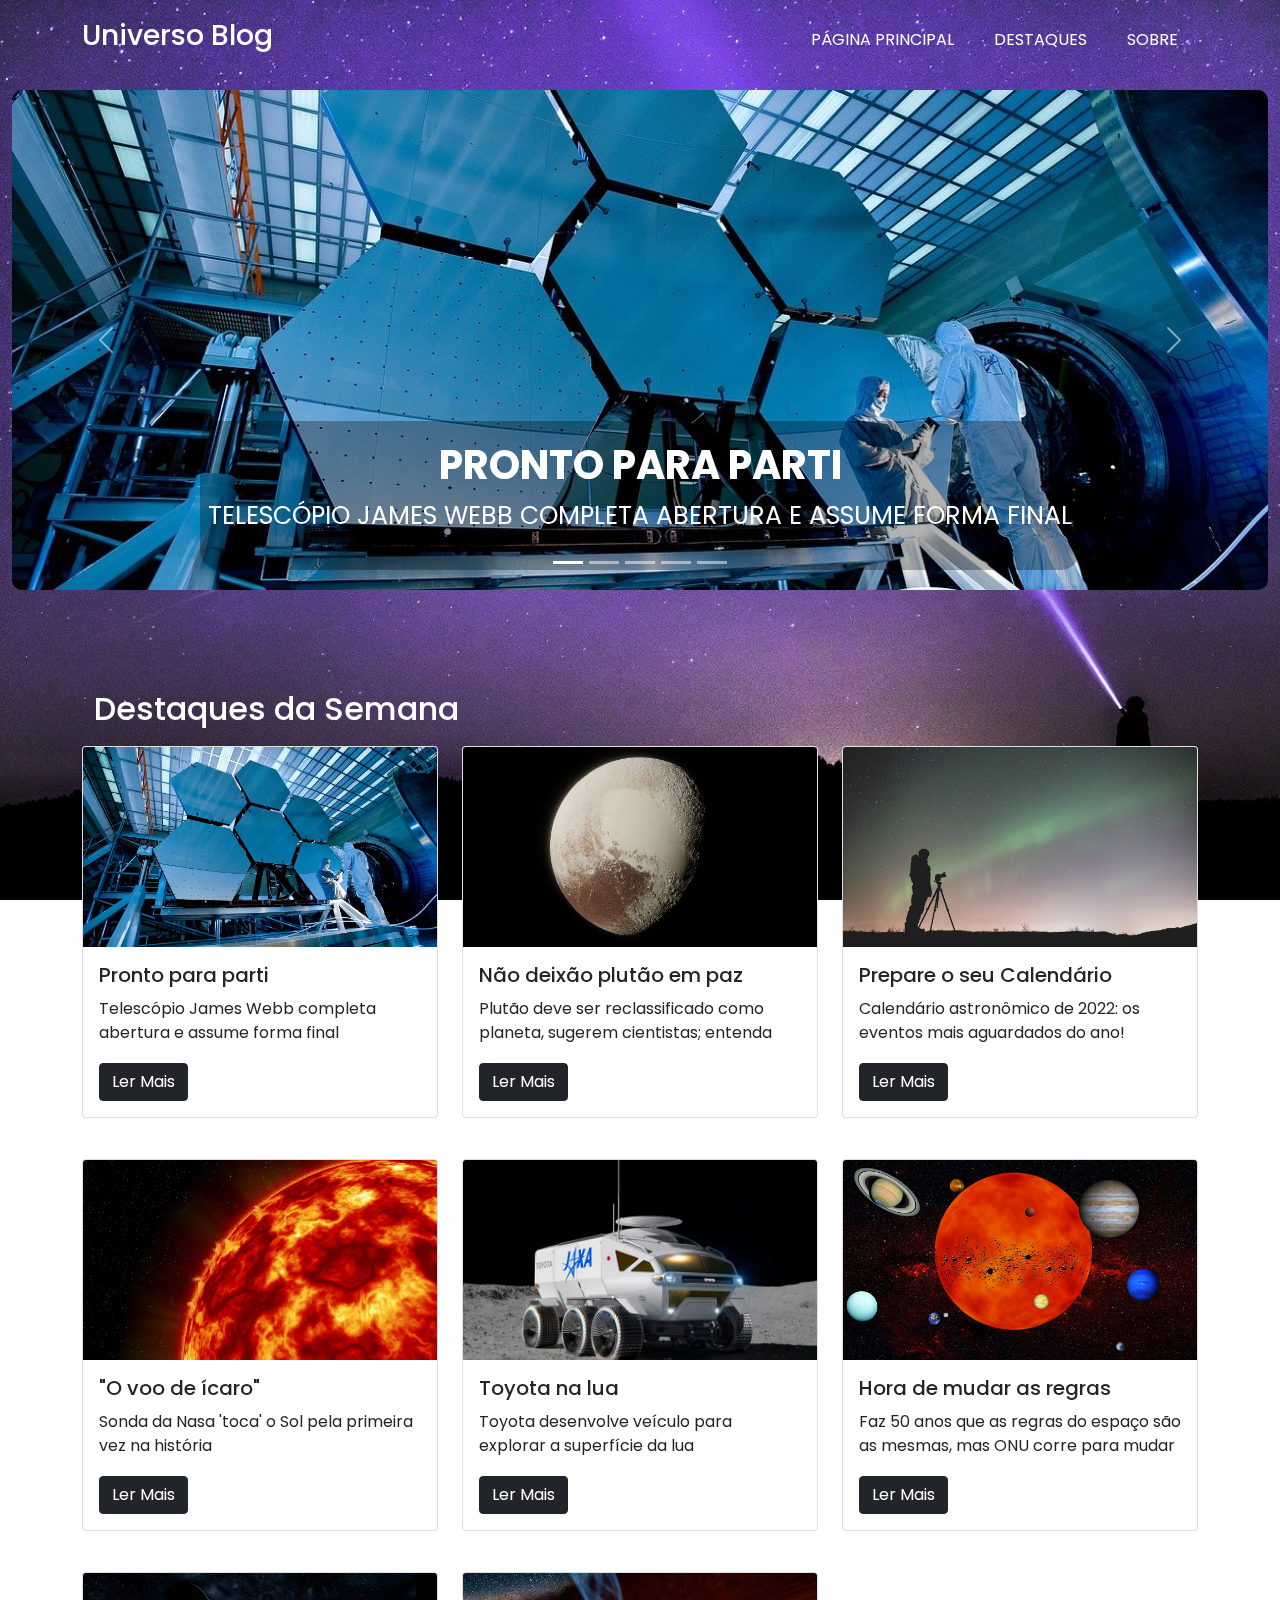
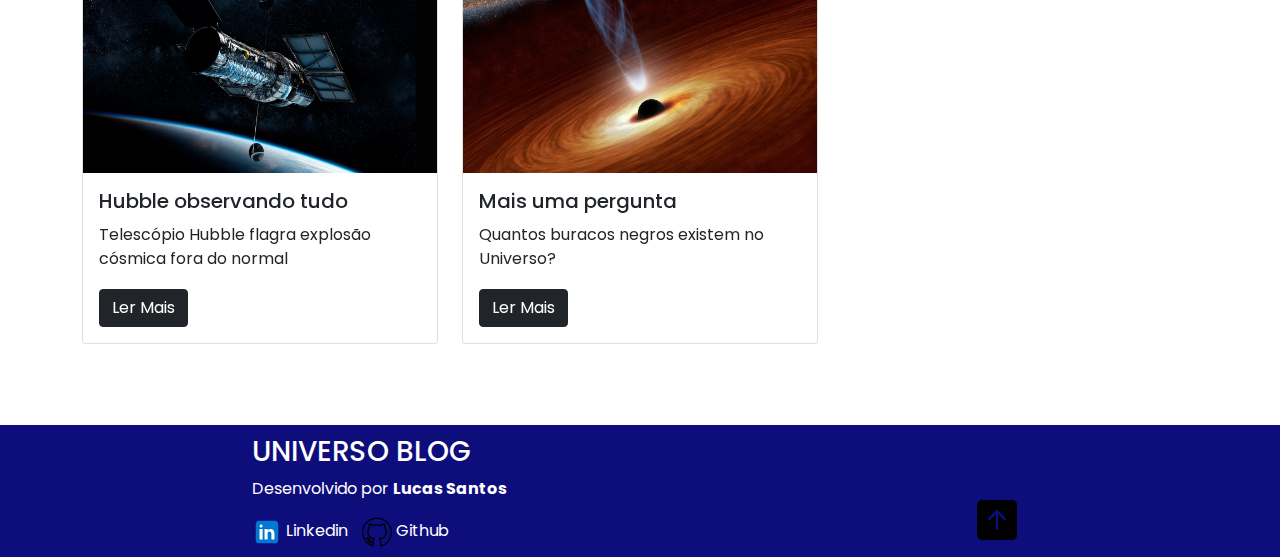
<file: index.html>
<!DOCTYPE html>
<html lang="pt-br">
<head>
    <meta charset="UTF-8">
    <meta http-equiv="X-UA-Compatible" content="IE=edge">
    <meta name="viewport" content="width=device-width, initial-scale=1.0">
    <link rel="shortcut icon" href="assets/favicon.svg" type="image/x-icon">

    <!-- CSS -->
    <link rel="stylesheet" href="css/main.css">

    <title>Universo Blog</title>
</head>
<body>
  <div class="bg-img"></div>
  <!-- =================== HEADER - INICIO =================== -->
  <header id="header">
    <div class="container">
      <nav class="navbar navbar-expand-lg navbar-light">
          <a href="index.html" class="navbar-brand">
            <h3>Universo Blog</h3>
          </a>
          
          <!-- botão do menu responsivo-->
          <button class="navbar-toggler" type="button" data-bs-toggle="collapse" data-bs-target="#navbarNav" aria-controls="navbarNav" aria-expanded="false" aria-label="Toggle navigation">
            <span class="navbar-toggler-icon"></span>
          </button>

          <!-- Links do Menu-->
          <div class="collapse navbar-collapse justify-content-end" id="navbarNav">
            <ul class="navbar-nav">
              <li class="nav-item">
                <a class="nav-link" href="#">Página Principal</a>
              </li>

              <li class="nav-item">
                <a class="nav-link" href="#destaques">Destaques</a>
              </li>
              
              <li class="nav-item">
                <a class="nav-link" href="html/sobre.html">Sobre</a>
              </li>
              
            </ul>
          </div>
      </nav>
    </div>
   </header>
   <!-- =================== HEADER - FIM =================== -->

   <!-- =================== MAIN - INICIO =================== -->
   <main id="main">
    <!-- CAROUSEL DE POSTS - INICIO -->
    <div id="carousel">
        <div class="container-fluid">
            <div id="carousel_post" class="carousel slide" data-bs-ride="carousel">
                <!-- indicadores do carousel -->
                <div class="carousel-indicators">
                    <button type="button" data-bs-target="#carousel_post" data-bs-slide-to="0" class="active" aria-current="true" aria-label="Slide 1"></button>
                    <button type="button" data-bs-target="#carousel_post" data-bs-slide-to="1" aria-label="Slide 2"></button>
                    <button type="button" data-bs-target="#carousel_post" data-bs-slide-to="2" aria-label="Slide 3"></button>
                    <button type="button" data-bs-target="#carousel_post" data-bs-slide-to="3" aria-label="Slide 4"></button>
                    <button type="button" data-bs-target="#carousel_post" data-bs-slide-to="4" aria-label="Slide 5"></button>
                </div>

                <!-- slides do carousel -->
                <div class="carousel-inner carousel-fade" id="slide">
                    <div class="carousel-item active">
                        <img src="assets/posts/james_webb.jpg" class="d-block w-100" alt="img-01">
                        <div class="carousel-caption d-none d-md-block">
                            <a href="html/post 01.html">
                                <h1>Pronto para parti</h1>
                                <p>Telescópio James Webb completa abertura e assume forma final</p>
                            </a>
                        </div>
                    </div>
    
                    <div class="carousel-item">
                        <img src="assets/posts/plutão.jpg" class="d-block w-100" alt="img-02">
                        <div class="carousel-caption d-none d-md-block">
                            <a href="html/post 02.html">
                                <h1>Não deixão plutão em paz</h1>                                
                                <p>Plutão deve ser reclassificado como planeta, sugerem cientistas; entenda</p>
                            </a>
                        </div>
                    </div>
    
                    <div class="carousel-item">
                        <img src="assets/posts/telescopio.jpg" class="d-block w-100" alt="img-03">
                        <div class="carousel-caption d-none d-md-block">
                            <a href="html/post 03.html">
                                <h1>Prepare o seu Calendário</h1>
                            </a>
                            <p>Calendário astronômico de 2022: os eventos mais aguardados do ano!</p>
                        </div>
                    </div>
    
                    <div class="carousel-item">
                        <img src="assets/posts/sol.jpg" class="d-block w-100" alt="img-04">
                        <div class="carousel-caption d-none d-md-block">
                            <a href="html/post 04.html">
                                <h1>"O voo de ícaro"</h1>
                            </a>
                            <p>Sonda da Nasa 'toca' o Sol pela primeira vez na história</p>
                        </div>
                    </div>
    
                    <div class="carousel-item">
                        <img src="assets/posts/toyota-lunar.jpg" class="d-block w-100" alt="img-05">
                        <div class="carousel-caption d-none d-md-block">
                            <a href="html/post 05.html">
                                <h1>Toyota na lua</h1>
                            </a>
                            <p>Toyota desenvolve veículo para explorar a superfície da lua</p>
                        </div>
                    </div>
                </div>

                <!-- botões do carousel -->
                <button class="carousel-control-prev" type="button" data-bs-target="#carousel_post" data-bs-slide="prev">
                    <span class="carousel-control-prev-icon" aria-hidden="true"></span>
                    <span class="visually-hidden"></span>
                </button>
                <button class="carousel-control-next" type="button" data-bs-target="#carousel_post" data-bs-slide="next">
                    <span class="carousel-control-next-icon" aria-hidden="true"></span>
                    <span class="visually-hidden"></span>
                </button>
            </div>
        </div>
    </div>
   <!-- CAROUSEL DE POSTS - FIM -->

   <!-- POSTS DE DESTAQUES - INICIO -->
  <div class="container" id="destaques">
        <div class="container">
            <h2 style="color: #fff; margin-top: 100px;">Destaques da Semana</h2>
        </div>
        <div class="row row-cols-1 row-cols-md-2 row-cols-lg-3 g-6">
            <div class="col">
              <div class="card">
                <img src="assets/posts/james_webb.jpg" class="card-img-top">
                <div class="card-body">
                  <h5 class="card-title">Pronto para parti</h5>
                  <p class="card-text">Telescópio James Webb completa abertura e assume forma final</p>
                  <a href="html/post 01.html" class="btn btn-dark">Ler Mais</a>
                </div>
              </div>
            </div>

            <div class="col">
              <div class="card">
                <img src="assets/posts/plutão.jpg" class="card-img-top">
                <div class="card-body">
                  <h5 class="card-title">Não deixão plutão em paz</h5>
                  <p class="card-text">Plutão deve ser reclassificado como planeta, sugerem cientistas; entenda</p>
                  <a href="html/post 02.html" class="btn btn-dark">Ler Mais</a>
                </div>
              </div>
            </div>

            <div class="col">
              <div class="card">
                <img src="assets/posts/telescopio.jpg" class="card-img-top" alt="...">
                <div class="card-body">
                  <h5 class="card-title">Prepare o seu Calendário</h5>
                  <p class="card-text">Calendário astronômico de 2022: os eventos mais aguardados do ano!</p>
                  <a href="html/post 03.html" class="btn btn-dark">Ler Mais</a>
                  </div>
              </div>
              </div>

              <div class="col">
                <div class="card">
                  <img src="assets/posts/sol.jpg" class="card-img-top">
                  <div class="card-body">
                    <h5 class="card-title">"O voo de ícaro"</h5>
                    <p class="card-text">Sonda da Nasa 'toca' o Sol pela primeira vez na história</p>
                    <a href="html/post 04.html" class="btn btn-dark">Ler Mais</a>
                  </div>
                </div>
              </div>

              <div class="col">
                  <div class="card">
                    <img src="assets/posts/toyota-lunar.jpg" class="card-img-top">
                    <div class="card-body">
                      <h5 class="card-title">Toyota na lua</h5>
                      <p class="card-text">Toyota desenvolve veículo para explorar a superfície da lua</p>
                      <a href="html/post 05.html" class="btn btn-dark">Ler Mais</a>
                    </div>
                  </div>
                </div>

                <div class="col">
                  <div class="card">
                    <img src="assets/posts/sistema_solar.jpg" class="card-img-top" alt="...">
                    <div class="card-body">
                      <h5 class="card-title">Hora de mudar as regras</h5>
                      <p class="card-text">Faz 50 anos que as regras do espaço são as mesmas, mas ONU corre para mudar</p>
                      <a href="html/post 06.html" class="btn btn-dark">Ler Mais</a>
                    </div>
                  </div>
                </div>

                <div class="col">
                  <div class="card">
                    <img src="assets/posts/hublle.jpg" class="card-img-top" alt="...">
                    <div class="card-body">
                      <h5 class="card-title">Hubble observando tudo</h5>
                      <p class="card-text">Telescópio Hubble flagra explosão cósmica fora do normal</p>
                      <a href="html/post 07.html" class="btn btn-dark">Ler Mais</a>
                    </div>
                  </div>
                </div>

                <div class="col">
                  <div class="card">
                    <img src="assets/posts/buraco_negro.jpg" class="card-img-top" alt="...">
                    <div class="card-body">
                      <h5 class="card-title">Mais uma pergunta</h5>
                      <p class="card-text">Quantos buracos negros existem no Universo?</p>
                      <a href="html/post 08.html" class="btn btn-dark">Ler Mais</a>
                    </div>
                  </div>
                </div>
                
                </div>
            </div>
    </div>
    <!-- POSTS DE DESTAQUES - FIM -->
   </main>
   <!-- =================== MAIN - FIM =================== -->
   
   <!-- =================== FOOTER - INICIO =================== -->
    <footer class="main-footer">
        <div class="container d-flex justify-content-around">
            <div class="col-12 col-md-4 col-sm-1">
                <h3>UNIVERSO BLOG</h3>
                <p>Desenvolvido por <strong>Lucas Santos</strong></p>
                <a href="https://www.linkedin.com/in/lucas-nao-sabe/"><img src="assets/linkedin.svg" alt="linkedin_logo" width="30" height="30"> Linkedin</a>
                <a href="https://github.com/DEV-LUK4Z"><img src="assets/github.png" alt="github_logo" width="30" height="30"> Github</a>
            </div>
            <div class="topo">
                <a href="#" class="btn">
                    <img src="assets/top.svg" alt="topo" width="40" height="40">
                </a>
            </div>
        </div>
        
    </footer>
   <!-- =================== FOOTER - FIM =================== -->

   <!-- Javascript -->
   <script src="https://cdn.jsdelivr.net/npm/bootstrap@5.1.3/dist/js/bootstrap.bundle.min.js" integrity="sha384-ka7Sk0Gln4gmtz2MlQnikT1wXgYsOg+OMhuP+IlRH9sENBO0LRn5q+8nbTov4+1p" crossorigin="anonymous"></script>
</body>
</html>
</file>
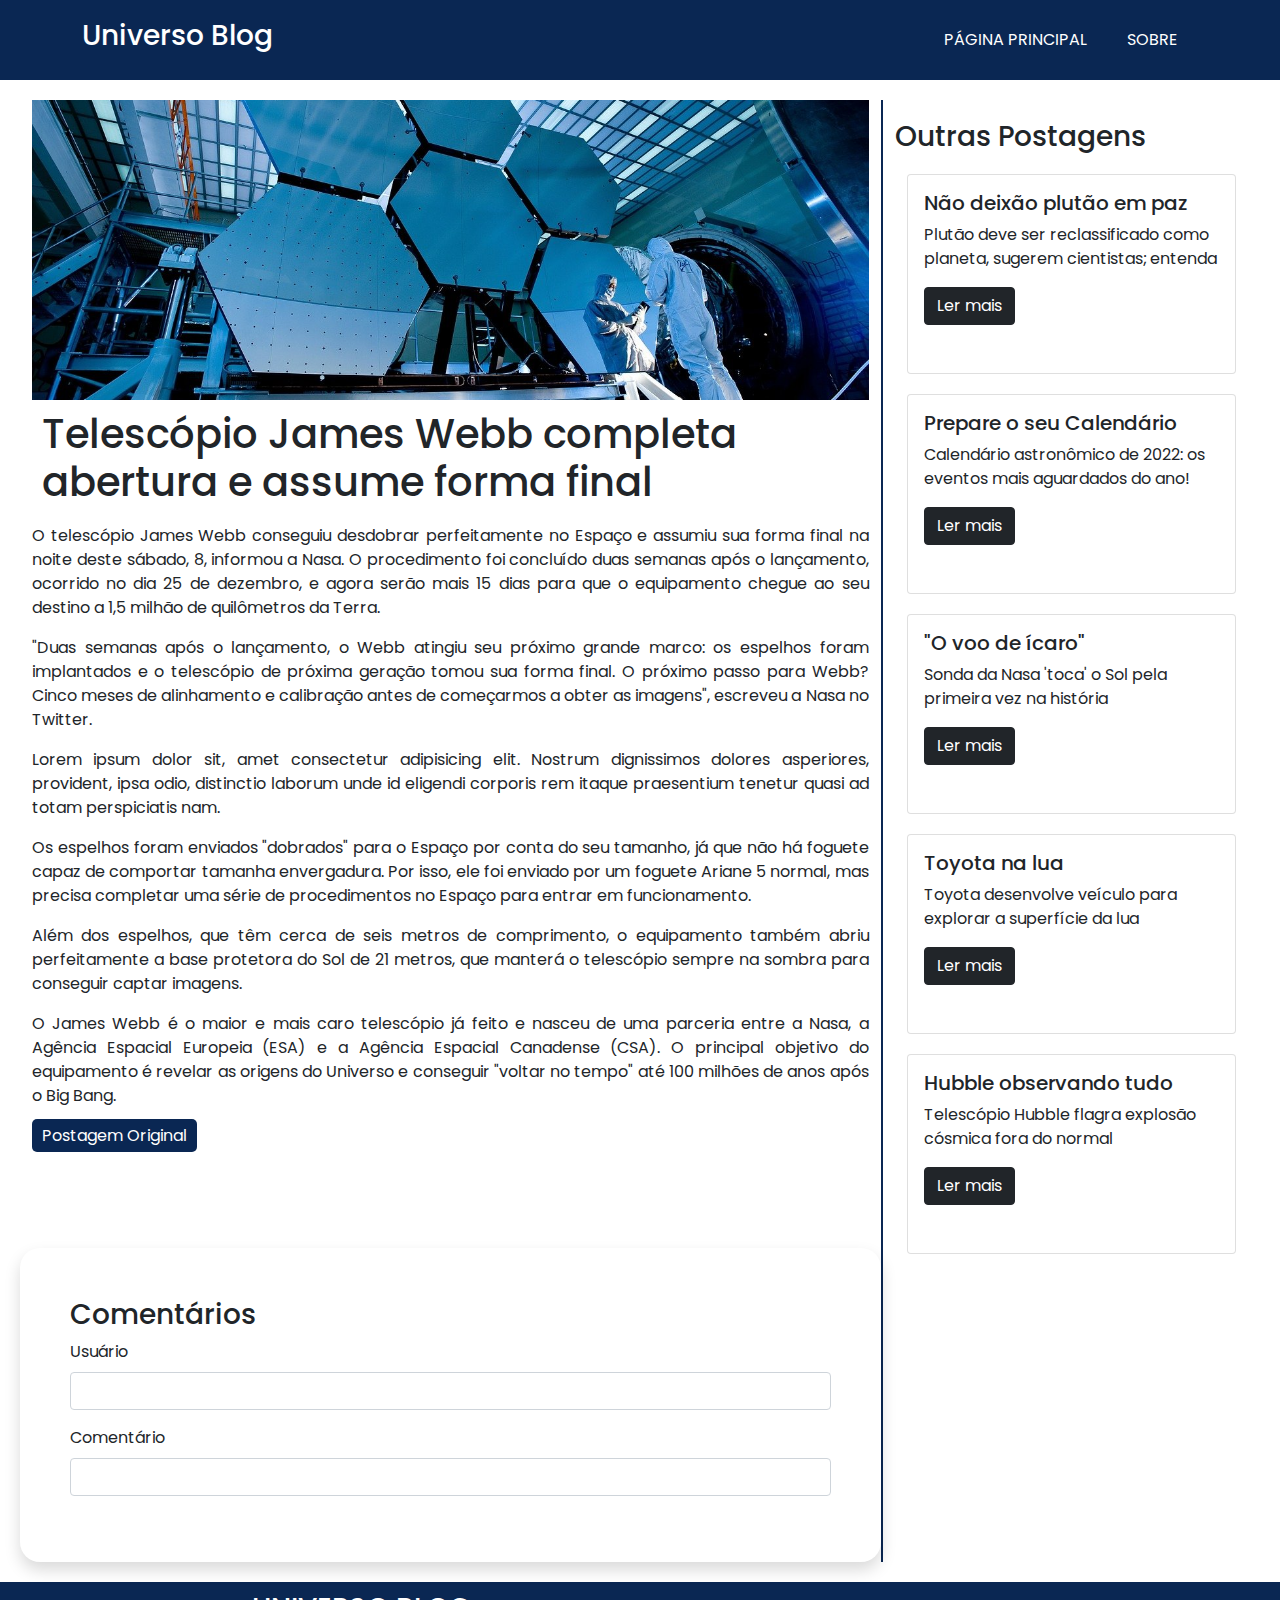
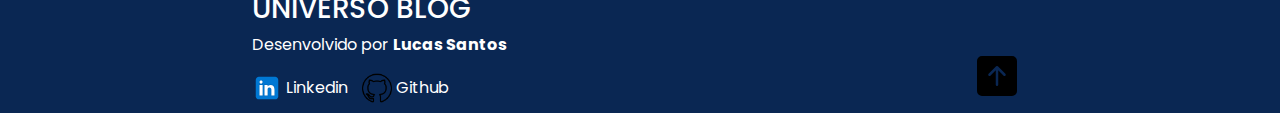
<file: html/post 01.html>
<!DOCTYPE html>
<html lang="pt-br">
<head>
    <meta charset="UTF-8">
    <meta http-equiv="X-UA-Compatible" content="IE=edge">
    <meta name="viewport" content="width=device-width, initial-scale=1.0">
    <link rel="stylesheet" href="/css/postagens.css">
    <title>Universo Blog</title>
</head>
<body>
    <!-- =================== HEADER - INICIO =================== -->
  <header id="header">
    <div class="container">
      <nav class="navbar navbar-expand-lg navbar-light">
          <a href="/index.html" class="navbar-brand">
            <h3>Universo Blog</h3>
          </a>
          
          <!-- botão do menu responsivo-->
          <button class="navbar-toggler" type="button" data-bs-toggle="collapse" data-bs-target="#navbarNav" aria-controls="navbarNav" aria-expanded="false" aria-label="Toggle navigation">
            <span class="navbar-toggler-icon"></span>
          </button>

          <!-- Links do Menu-->
          <div class="collapse navbar-collapse justify-content-end" id="navbarNav">
            <ul class="navbar-nav">
              <li class="nav-item">
                <a class="nav-link" href="/index.html">Página Principal</a>
              </li>
              <li class="nav-item">
                <a class="nav-link" href="sobre.html">Sobre</a>
              </li>
            </ul>
          </div>
      </nav>
    </div>
   </header>
   <!-- =================== HEADER - FIM =================== -->

   <!-- =================== MAIN - INICIO =================== -->
   <main class="main-container">
        <div class="conteudo">
            <section class="postagem">
                <div class="container-sm">
                    <img src="/assets/posts/james_webb.jpg" alt="img-01">
                    <h1>Telescópio James Webb completa abertura e assume forma final</h1>
                    <p>O telescópio James Webb conseguiu desdobrar perfeitamente no Espaço e assumiu sua forma final na noite deste sábado, 8, informou a Nasa. O procedimento foi concluído duas semanas após o lançamento, ocorrido no dia 25 de dezembro, e agora serão mais 15 dias para que o equipamento chegue ao seu destino a 1,5 milhão de quilômetros da Terra.</p>

                    <p>"Duas semanas após o lançamento, o Webb atingiu seu próximo grande marco: os espelhos foram implantados e o telescópio de próxima geração tomou sua forma final. O próximo passo para Webb? Cinco meses de alinhamento e calibração antes de começarmos a obter as imagens", escreveu a Nasa no Twitter.</p>
                    <p>Lorem ipsum dolor sit, amet consectetur adipisicing elit. Nostrum dignissimos dolores asperiores, provident, ipsa odio, distinctio laborum unde id eligendi corporis rem itaque praesentium tenetur quasi ad totam perspiciatis nam.</p>

                    <p>Os espelhos foram enviados "dobrados" para o Espaço por conta do seu tamanho, já que não há foguete capaz de comportar tamanha envergadura. Por isso, ele foi enviado por um foguete Ariane 5 normal, mas precisa completar uma série de procedimentos no Espaço para entrar em funcionamento.</p>

                    <p>Além dos espelhos, que têm cerca de seis metros de comprimento, o equipamento também abriu perfeitamente a base protetora do Sol de 21 metros, que manterá o telescópio sempre na sombra para conseguir captar imagens.</p>

                    <p>O James Webb é o maior e mais caro telescópio já feito e nasceu de uma parceria entre a Nasa, a Agência Espacial Europeia (ESA) e a Agência Espacial Canadense (CSA). O principal objetivo do equipamento é revelar as origens do Universo e conseguir "voltar no tempo" até 100 milhões de anos após o Big Bang.</p>

                    <a href="https://www.terra.com.br/noticias/ciencia/telescopio-james-webb-completa-abertura-e-assume-forma-final,d89950d1a327209990db354c7b8f6b5b6lbebs3v.html" target="_blank">Postagem Original</a>
                </div>
            </section>
     
            <article class="comentarios shadow">
                <h3>Comentários</h3>
                <div class="mb-3">
                    <label for="user" class="form-label">Usuário</label>
                    <input type="text" class="form-control" id="user">
                  </div>
                  <div class="mb-3">
                    <label for="coment" class="form-label">Comentário</label>
                    <input type="text" class="form-control" id="coment">
                  </div>
            </article>
        </div>
        
        <aside class="links-postagens">
            <div class="container">
                <h3>Outras Postagens</h3>

                <div class="row row-col-1">
                    <div class="col">
                        <div class="card">
                            <div class="card-body">
                                <h5 class="card-title">Não deixão plutão em paz</h5>
                                <p class="card-text">Plutão deve ser reclassificado como planeta, sugerem cientistas; entenda</p>
                                <a href="post 02.html" class="btn btn-dark">Ler mais</a>
                            </div>
                        </div>
                    </div>
                </div>

                <div class="row row-col-1">
                    <div class="col">
                        <div class="card">
                            <div class="card-body">
                                <h5 class="card-title">Prepare o seu Calendário</h5>
                                <p class="card-text">Calendário astronômico de 2022: os eventos mais aguardados do ano!</p>
                                <a href="post 03.html" class="btn btn-dark">Ler mais</a>
                            </div>
                        </div>
                    </div>
                </div>

                <div class="row row-col-1">
                    <div class="col">
                        <div class="card">
                            <div class="card-body">
                                <h5 class="card-title">"O voo de ícaro"</h5>
                                <p class="card-text">Sonda da Nasa 'toca' o Sol pela primeira vez na história</p>
                                <a href="post 04.html" class="btn btn-dark">Ler mais</a>
                            </div>
                        </div>
                    </div>
                </div>

                <div class="row row-col-1">
                    <div class="col">
                        <div class="card">
                            <div class="card-body">
                                <h5 class="card-title">Toyota na lua</h5>
                                <p class="card-text">Toyota desenvolve veículo para explorar a superfície da lua</p>
                                <a href="post 05.html" class="btn btn-dark">Ler mais</a>
                            </div>
                        </div>
                    </div>
                </div>

                <div class="row row-col-1">
                    <div class="col">
                        <div class="card">
                            <div class="card-body">
                                <h5 class="card-title">Hubble observando tudo</h5>
                                <p class="card-text">Telescópio Hubble flagra explosão cósmica fora do normal</p>
                                <a href="post 07.html" class="btn btn-dark">Ler mais</a>
                            </div>
                        </div>
                    </div>
                </div>
            </div>
        </aside>
   </main>
   <!-- =================== MAIN - FIM =================== -->

   <!-- =================== FOOTER - INICIO =================== -->
    <footer class="main-footer">
        <div class="container d-flex justify-content-around">
            <div class="col-12 col-md-4">
                <h3>UNIVERSO BLOG</h3>
                <p>Desenvolvido por <strong>Lucas Santos</strong></p>
                <a href="https://www.linkedin.com/in/lucas-nao-sabe/"><img src="/assets/linkedin.svg" alt="linkedin_logo" width="30" height="30"> Linkedin</a>
                <a href="https://github.com/DEV-LUK4Z"><img src="/assets/github.png" alt="github_logo" width="30" height="30"> Github</a>
            </div>
            <div class="topo">
                <a href="#" class="btn">
                    <img src="/assets/top.svg" alt="topo" width="40" height="40">
                </a>
            </div>
        </div>
    </footer>
    <!-- =================== FOOTER - FIM =================== -->

   <!-- Javascript -->
   <script src="https://cdn.jsdelivr.net/npm/bootstrap@5.1.3/dist/js/bootstrap.bundle.min.js" integrity="sha384-ka7Sk0Gln4gmtz2MlQnikT1wXgYsOg+OMhuP+IlRH9sENBO0LRn5q+8nbTov4+1p" crossorigin="anonymous"></script>

</body>
</html>
</file>
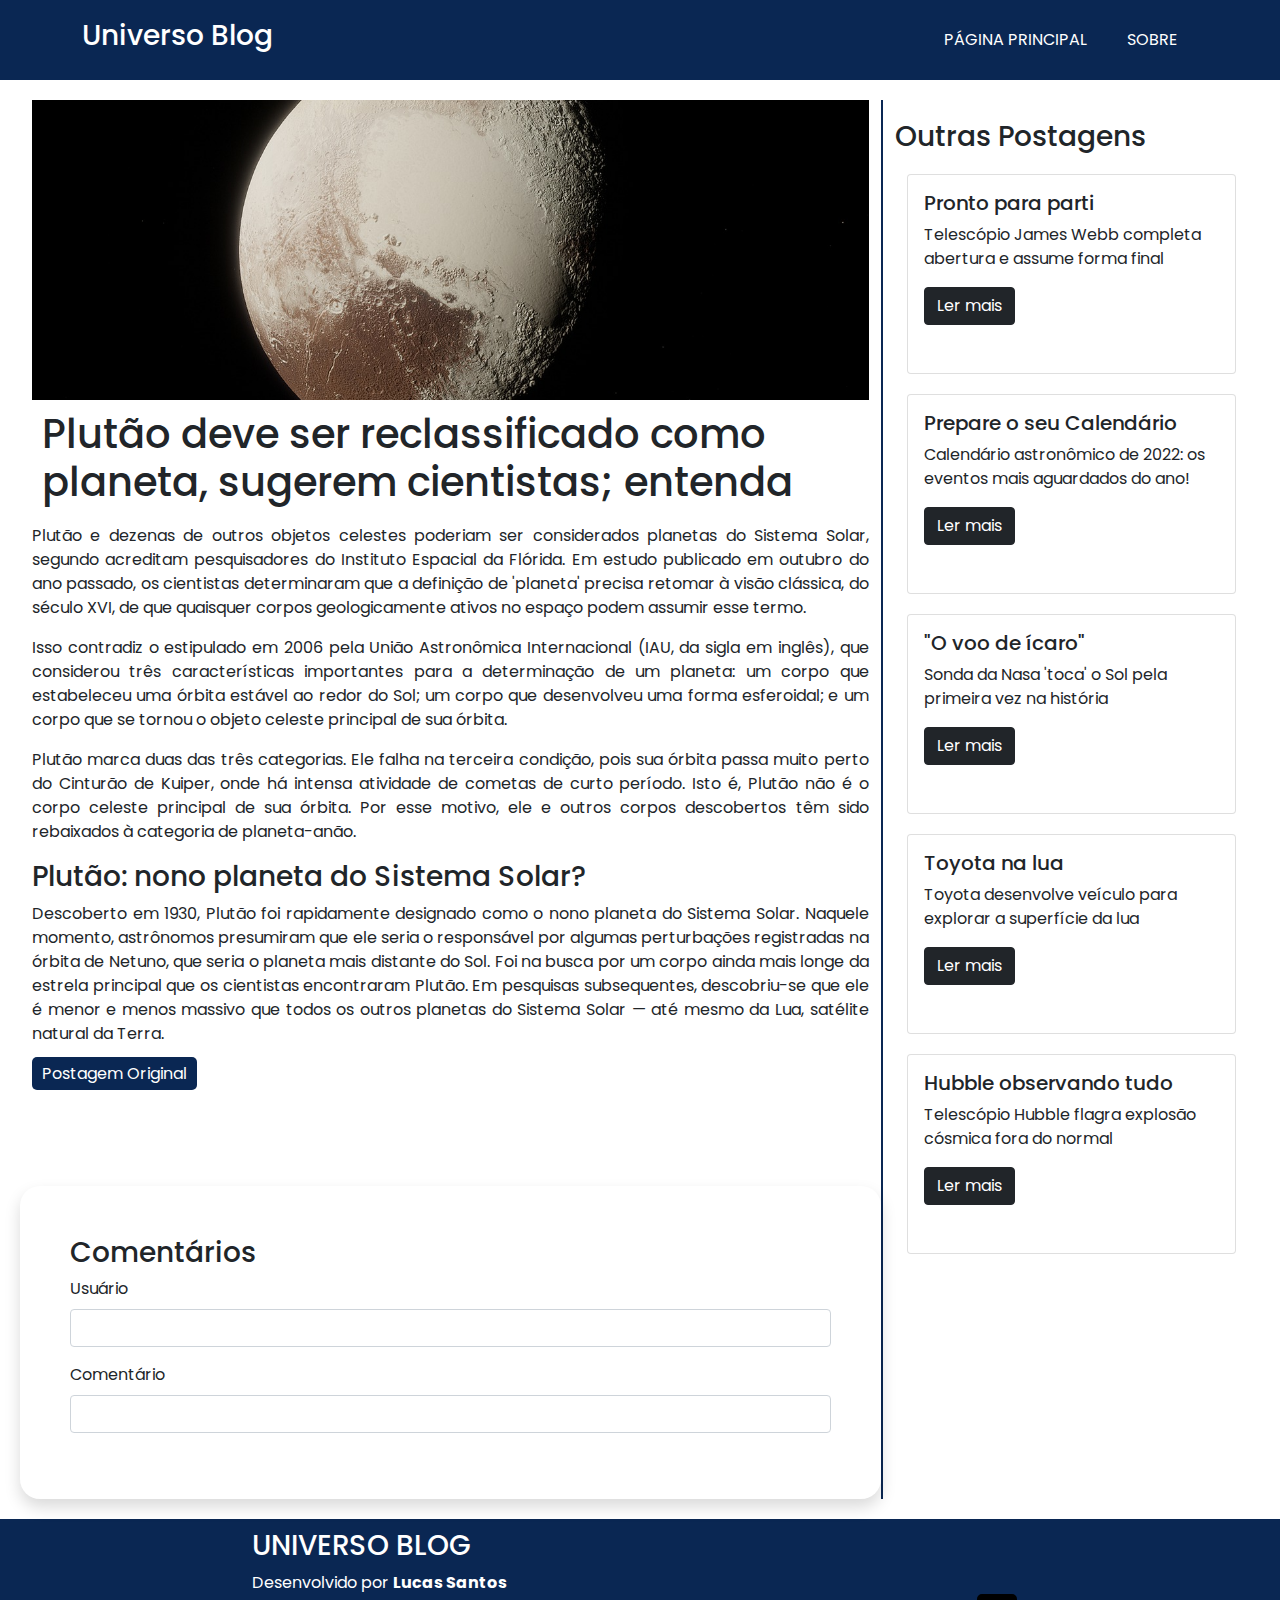
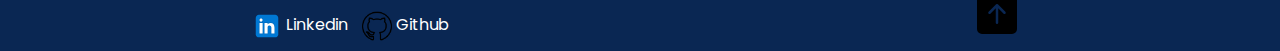
<file: html/post 02.html>
<!DOCTYPE html>
<html lang="pt-br">
<head>
    <meta charset="UTF-8">
    <meta http-equiv="X-UA-Compatible" content="IE=edge">
    <meta name="viewport" content="width=device-width, initial-scale=1.0">
    <link rel="shortcut icon" href="assets/favicon.svg" type="image/x-icon">
    <link rel="stylesheet" href="/css/postagens.css">
    <title>Universo Blog</title>
</head>
<body>
    <!-- =================== HEADER - INICIO =================== -->
  <header id="header">
    <div class="container">
      <nav class="navbar navbar-expand-lg navbar-light">
          <a href="/index.html" class="navbar-brand">
            <h3>Universo Blog</h3>
          </a>
          
          <!-- botão do menu responsivo-->
          <button class="navbar-toggler" type="button" data-bs-toggle="collapse" data-bs-target="#navbarNav" aria-controls="navbarNav" aria-expanded="false" aria-label="Toggle navigation">
            <span class="navbar-toggler-icon"></span>
          </button>

          <!-- Links do Menu-->
          <div class="collapse navbar-collapse justify-content-end" id="navbarNav">
            <ul class="navbar-nav">
              <li class="nav-item">
                <a class="nav-link" href="/index.html">Página Principal</a>
              </li>
              <li class="nav-item">
                <a class="nav-link" href="sobre.html">Sobre</a>
              </li>
            </ul>
          </div>
      </nav>
    </div>
   </header>
   <!-- =================== HEADER - FIM =================== -->

   <!-- =================== MAIN - INICIO =================== -->
   <main class="main-container">
        <div class="conteudo">
            <section class="postagem">
                <div class="container">
                    <img src="/assets/posts/plutão.jpg" alt="img-01">
                    <h1>Plutão deve ser reclassificado como planeta, sugerem cientistas; entenda</h1>
                    <p>Plutão e dezenas de outros objetos celestes poderiam ser considerados planetas do Sistema Solar, segundo acreditam pesquisadores do Instituto Espacial da Flórida. Em estudo publicado em outubro do ano passado, os cientistas determinaram que a definição de 'planeta' precisa retomar à visão clássica, do século XVI, de que quaisquer corpos geologicamente ativos no espaço podem assumir esse termo.</p>

                    <p>Isso contradiz o estipulado em 2006 pela União Astronômica Internacional (IAU, da sigla em inglês), que considerou três características importantes para a determinação de um planeta: um corpo que estabeleceu uma órbita estável ao redor do Sol; um corpo que desenvolveu uma forma esferoidal; e um corpo que se tornou o objeto celeste principal de sua órbita.</p>

                    <p>Plutão marca duas das três categorias. Ele falha na terceira condição, pois sua órbita passa muito perto do Cinturão de Kuiper, onde há intensa atividade de cometas de curto período. Isto é, Plutão não é o corpo celeste principal de sua órbita. Por esse motivo, ele e outros corpos descobertos têm sido rebaixados à categoria de planeta-anão.</p>

                    <h3>Plutão: nono planeta do Sistema Solar?</h3>
                    <p>Descoberto em 1930, Plutão foi rapidamente designado como o nono planeta do Sistema Solar. Naquele momento, astrônomos presumiram que ele seria o responsável por algumas perturbações registradas na órbita de Netuno, que seria o planeta mais distante do Sol. Foi na busca por um corpo ainda mais longe da estrela principal que os cientistas encontraram Plutão. Em pesquisas subsequentes, descobriu-se que ele é menor e menos massivo que todos os outros planetas do Sistema Solar — até mesmo da Lua, satélite natural da Terra.</p>

                    <a href="https://www.opovo.com.br/noticias/curiosidades/2022/01/13/plutao-deve-ser-reclassificado-como-planeta-sugerem-cientistas-entenda.html" target="_blank">Postagem Original</a>
                </div>
            </section>
     
            <article class="comentarios shadow">
                <h3>Comentários</h3>
                <div class="mb-3">
                    <label for="user" class="form-label">Usuário</label>
                    <input type="text" class="form-control" id="user">
                  </div>
                  <div class="mb-3">
                    <label for="coment" class="form-label">Comentário</label>
                    <input type="text" class="form-control" id="coment">
                  </div>
            </article>
        </div>
 
        <aside class="links-postagens">
            <div class="container">
                <h3>Outras Postagens</h3>

                <div class="row row-col-1">
                    <div class="col">
                        <div class="card">
                            <div class="card-body">
                                <h5 class="card-title">Pronto para parti</h5>
                                <p class="card-text">Telescópio James Webb completa abertura e assume forma final</p>
                                <a href="post 01.html" class="btn btn-dark">Ler mais</a>
                            </div>
                        </div>
                    </div>
                </div>

                <div class="row row-col-1">
                    <div class="col">
                        <div class="card">
                            <div class="card-body">
                                <h5 class="card-title">Prepare o seu Calendário</h5>
                                <p class="card-text">Calendário astronômico de 2022: os eventos mais aguardados do ano!</p>
                                <a href="post 03.html" class="btn btn-dark">Ler mais</a>
                            </div>
                        </div>
                    </div>
                </div>

                <div class="row row-col-1">
                    <div class="col">
                        <div class="card">
                            <div class="card-body">
                                <h5 class="card-title">"O voo de ícaro"</h5>
                                <p class="card-text">Sonda da Nasa 'toca' o Sol pela primeira vez na história</p>
                                <a href="post 04.html" class="btn btn-dark">Ler mais</a>
                            </div>
                        </div>
                    </div>
                </div>

                <div class="row row-col-1">
                    <div class="col">
                        <div class="card">
                            <div class="card-body">
                                <h5 class="card-title">Toyota na lua</h5>
                                <p class="card-text">Toyota desenvolve veículo para explorar a superfície da lua</p>
                                <a href="post 05.html" class="btn btn-dark">Ler mais</a>
                            </div>
                        </div>
                    </div>
                </div>

                <div class="row row-col-1">
                    <div class="col">
                        <div class="card">
                            <div class="card-body">
                                <h5 class="card-title">Hubble observando tudo</h5>
                                <p class="card-text">Telescópio Hubble flagra explosão cósmica fora do normal</p>
                                <a href="post 07.html" class="btn btn-dark">Ler mais</a>
                            </div>
                        </div>
                    </div>
                </div>
            </div>
        </aside>
   </main>
   <!-- =================== MAIN - FIM =================== -->

   <!-- =================== FOOTER - INICIO =================== -->
    <footer class="main-footer">
        <div class="container d-flex justify-content-around">
            <div class="col-12 col-md-4">
                <h3>UNIVERSO BLOG</h3>
                <p>Desenvolvido por <strong>Lucas Santos</strong></p>
                <a href="https://www.linkedin.com/in/lucas-nao-sabe/"><img src="/assets/linkedin.svg" alt="linkedin_logo" width="30" height="30"> Linkedin</a>
                <a href="https://github.com/DEV-LUK4Z"><img src="/assets/github.png" alt="github_logo" width="30" height="30"> Github</a>
            </div>
            <div class="topo">
                <a href="#" class="btn">
                    <img src="/assets/top.svg" alt="topo" width="40" height="40">
                </a>
            </div>
        </div>
    </footer>
    <!-- =================== FOOTER - FIM =================== -->

   <!-- Javascript -->
   <script src="https://cdn.jsdelivr.net/npm/bootstrap@5.1.3/dist/js/bootstrap.bundle.min.js" integrity="sha384-ka7Sk0Gln4gmtz2MlQnikT1wXgYsOg+OMhuP+IlRH9sENBO0LRn5q+8nbTov4+1p" crossorigin="anonymous"></script>

</body>
</html>
</file>
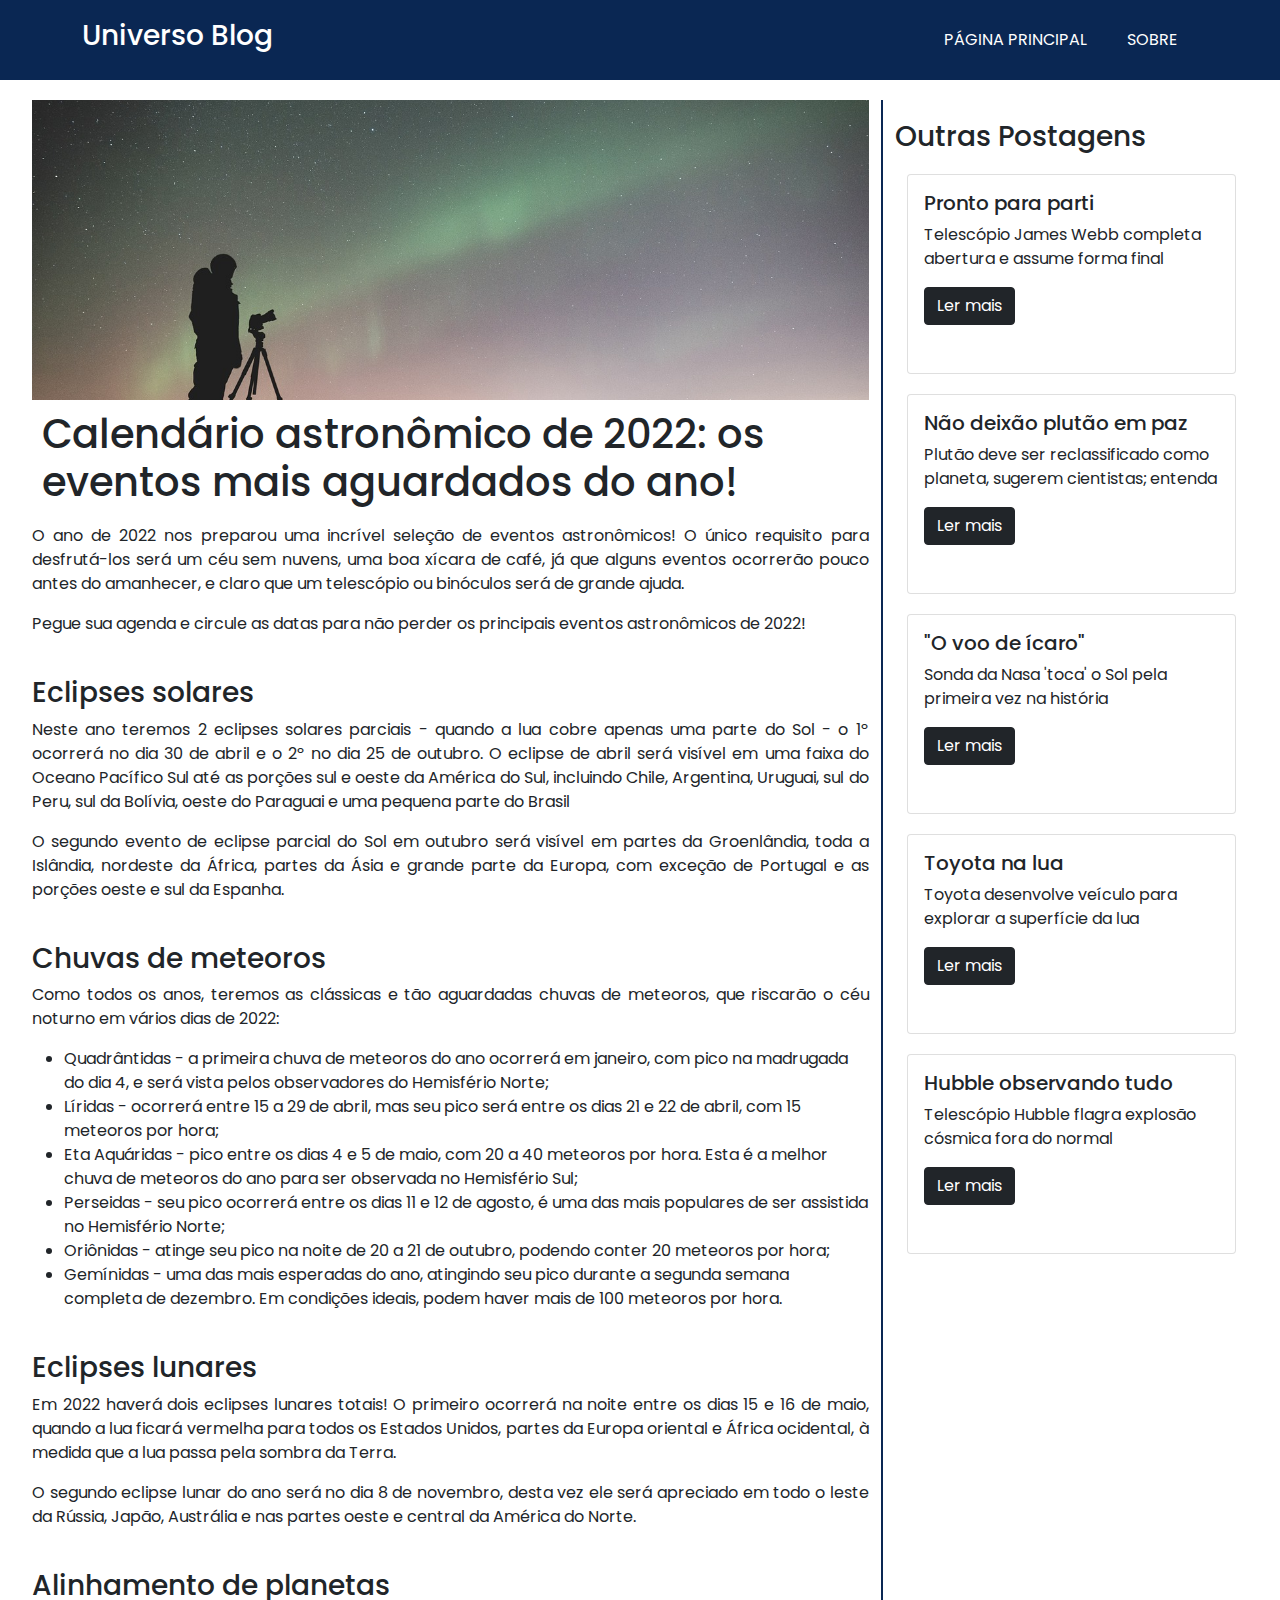
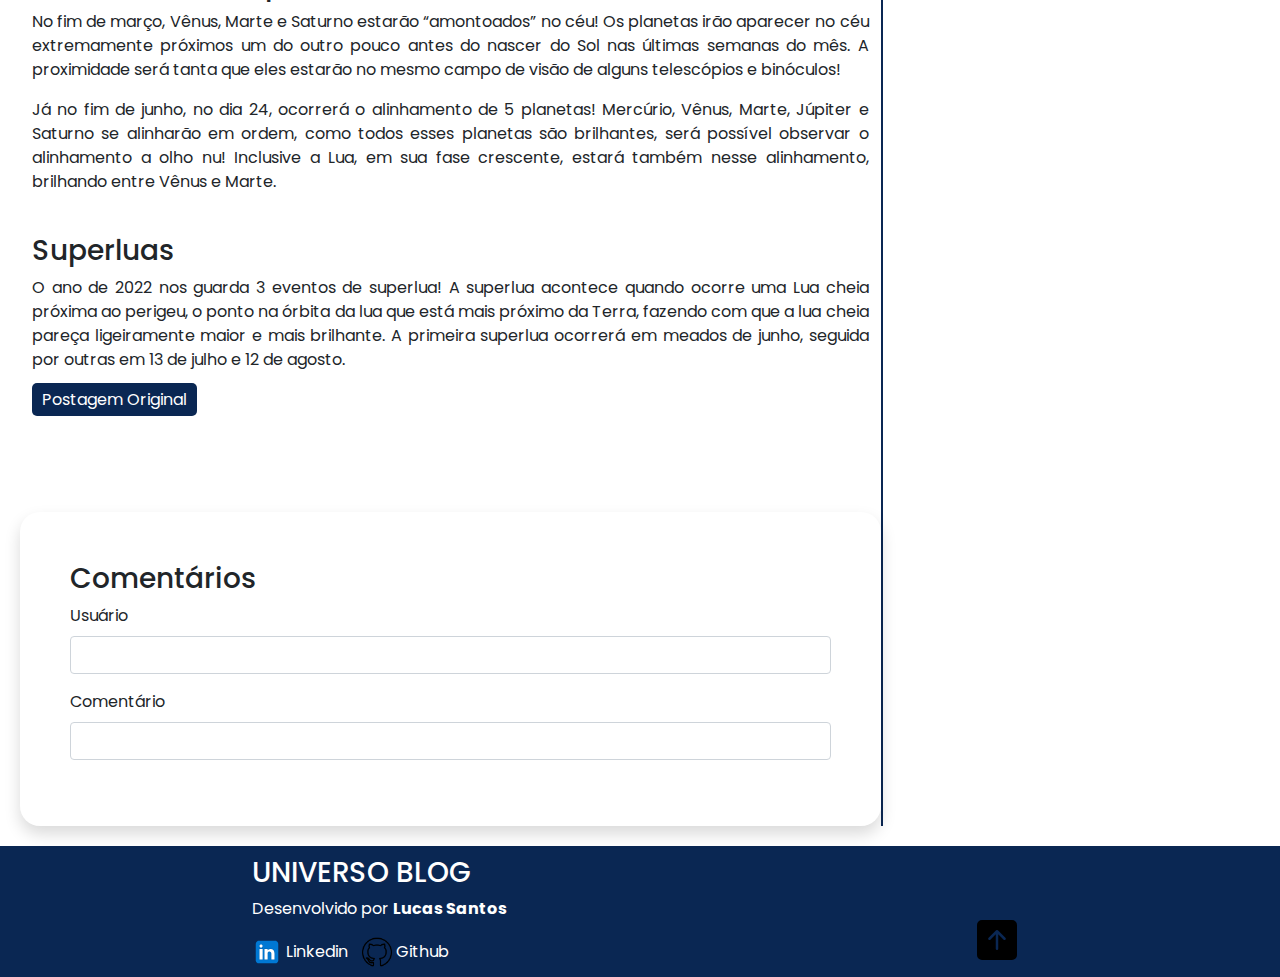
<file: html/post 03.html>
<!DOCTYPE html>
<html lang="pt-br">
<head>
    <meta charset="UTF-8">
    <meta http-equiv="X-UA-Compatible" content="IE=edge">
    <meta name="viewport" content="width=device-width, initial-scale=1.0">
    <link rel="shortcut icon" href="assets/favicon.svg" type="image/x-icon">
    <link rel="stylesheet" href="/css/postagens.css">
    <title>Universo Blog</title>
</head>
<body>
    <!-- =================== HEADER - INICIO =================== -->
  <header id="header">
    <div class="container">
      <nav class="navbar navbar-expand-lg navbar-light">
          <a href="/index.html" class="navbar-brand">
            <h3>Universo Blog</h3>
          </a>
          
          <!-- botão do menu responsivo-->
          <button class="navbar-toggler" type="button" data-bs-toggle="collapse" data-bs-target="#navbarNav" aria-controls="navbarNav" aria-expanded="false" aria-label="Toggle navigation">
            <span class="navbar-toggler-icon"></span>
          </button>

          <!-- Links do Menu-->
          <div class="collapse navbar-collapse justify-content-end" id="navbarNav">
            <ul class="navbar-nav">
              <li class="nav-item">
                <a class="nav-link" href="/index.html">Página Principal</a>
              </li>
              <li class="nav-item">
                <a class="nav-link" href="sobre.html">Sobre</a>
              </li>
            </ul>
          </div>
      </nav>
    </div>
   </header>
   <!-- =================== HEADER - FIM =================== -->

   <!-- =================== MAIN - INICIO =================== -->
   <main class="main-container">
        <div class="conteudo">
            <section class="postagem">
                <div class="container">
                    <img src="/assets/posts/telescopio.jpg" alt="img-01">
                    <h1>Calendário astronômico de 2022: os eventos mais aguardados do ano!</h1>
                    <p>O ano de 2022 nos preparou uma incrível seleção de eventos astronômicos! O único requisito para desfrutá-los será um céu sem nuvens, uma boa xícara de café, já que alguns eventos ocorrerão pouco antes do amanhecer, e claro que um telescópio ou binóculos será de grande ajuda.</p>

                    <p>Pegue sua agenda e circule as datas para não perder os principais eventos astronômicos de 2022!</p><br>

                    <h3>Eclipses solares</h3>
                    <p>Neste ano teremos 2 eclipses solares parciais - quando a lua cobre apenas uma parte do Sol - o 1º ocorrerá no dia 30 de abril e o 2º no dia 25 de outubro. O eclipse de abril será visível em uma faixa do Oceano Pacífico Sul até as porções sul e oeste da América do Sul, incluindo Chile, Argentina, Uruguai, sul do Peru, sul da Bolívia, oeste do Paraguai e uma pequena parte do Brasil</p>

                    <p>O segundo evento de eclipse parcial do Sol em outubro será visível em partes da Groenlândia, toda a Islândia, nordeste da África, partes da Ásia e grande parte da Europa, com exceção de Portugal e as porções oeste e sul da Espanha.</p><br>

                    <h3>Chuvas de meteoros</h3>
                    <p>Como todos os anos, teremos as clássicas e tão aguardadas chuvas de meteoros, que riscarão o céu noturno em vários dias de 2022:
                        <ul>
                            <li>Quadrântidas - a primeira chuva de meteoros do ano ocorrerá em janeiro, com pico na madrugada do dia 4, e será vista pelos observadores do Hemisfério Norte;</li>
                            <li>Líridas - ocorrerá entre 15 a 29 de abril, mas seu pico será entre os dias 21 e 22 de abril, com 15 meteoros por hora;</li>
                            <li>Eta Aquáridas - pico entre os dias 4 e 5 de maio, com 20 a 40 meteoros por hora. Esta é a melhor chuva de meteoros do ano para ser observada no Hemisfério Sul;</li>
                            <li>Perseidas - seu pico ocorrerá entre os dias 11 e 12 de agosto, é uma das mais populares de ser assistida no Hemisfério Norte;</li>
                            <li>Oriônidas - atinge seu pico na noite de 20 a 21 de outubro, podendo conter 20 meteoros por hora;</li>
                            <li>Gemínidas - uma das mais esperadas do ano, atingindo seu pico durante a segunda semana completa de dezembro. Em condições ideais, podem haver mais de 100 meteoros por hora.</li>
                        </ul>
                    </p><br>

                    <h3>Eclipses lunares</h3>
                    <p>Em 2022 haverá dois eclipses lunares totais! O primeiro ocorrerá na noite entre os dias 15 e 16 de maio, quando a lua ficará vermelha para todos os Estados Unidos, partes da Europa oriental e África ocidental, à medida que a lua passa pela sombra da Terra.</p>

                    <p>O segundo eclipse lunar do ano será no dia 8 de novembro, desta vez ele será apreciado em todo o leste da Rússia, Japão, Austrália e nas partes oeste e central da América do Norte.</p><br>

                    <h3>Alinhamento de planetas</h3>
                    <p>No fim de março, Vênus, Marte e Saturno estarão “amontoados” no céu! Os planetas irão aparecer no céu extremamente próximos um do outro pouco antes do nascer do Sol nas últimas semanas do mês. A proximidade será tanta que eles estarão no mesmo campo de visão de alguns telescópios e binóculos!</p>

                    <p>Já no fim de junho, no dia 24, ocorrerá o alinhamento de 5 planetas! Mercúrio, Vênus, Marte, Júpiter e Saturno se alinharão em ordem, como todos esses planetas são brilhantes, será possível observar o alinhamento a olho nu! Inclusive a Lua, em sua fase crescente, estará também nesse alinhamento, brilhando entre Vênus e Marte.</p><br>

                    <h3>Superluas</h3>
                    <p>O ano de 2022 nos guarda 3 eventos de superlua! A superlua acontece quando ocorre uma Lua cheia próxima ao perigeu, o ponto na órbita da lua que está mais próximo da Terra, fazendo com que a lua cheia pareça ligeiramente maior e mais brilhante. A primeira superlua ocorrerá em meados de junho, seguida por outras em 13 de julho e 12 de agosto.</p>

                    <a href="https://www.tempo.com/noticias/ciencia/calendario-astronomico-de-2022-os-eventos-mais-aguardados-do-ano-astronomia.html" target="_blank">Postagem Original</a>
                </div>
            </section>
     
            <article class="comentarios shadow">
                <h3>Comentários</h3>
                <div class="mb-3">
                    <label for="user" class="form-label">Usuário</label>
                    <input type="text" class="form-control">
                  </div>
                  <div class="mb-3">
                    <label for="coment" class="form-label">Comentário</label>
                    <input type="text" class="form-control">
                  </div>
            </article>
        </div>
 
        <aside class="links-postagens">
            <div class="container">
                <h3>Outras Postagens</h3>

                <div class="row row-col-1">
                    <div class="col">
                        <div class="card">
                            <div class="card-body">
                                <h5 class="card-title">Pronto para parti</h5>
                                <p class="card-text">Telescópio James Webb completa abertura e assume forma final</p>
                                <a href="post 01.html" class="btn btn-dark">Ler mais</a>
                            </div>
                        </div>
                    </div>
                </div>

                <div class="row row-col-1">
                    <div class="col">
                        <div class="card">
                            <div class="card-body">
                                <h5 class="card-title">Não deixão plutão em paz</h5>
                                <p class="card-text">Plutão deve ser reclassificado como planeta, sugerem cientistas; entenda</p>
                                <a href="post 02.html" class="btn btn-dark">Ler mais</a>
                            </div>
                        </div>
                    </div>
                </div>

                <div class="row row-col-1">
                    <div class="col">
                        <div class="card">
                            <div class="card-body">
                                <h5 class="card-title">"O voo de ícaro"</h5>
                                <p class="card-text">Sonda da Nasa 'toca' o Sol pela primeira vez na história</p>
                                <a href="post 04.html" class="btn btn-dark">Ler mais</a>
                            </div>
                        </div>
                    </div>
                </div>

                <div class="row row-col-1">
                    <div class="col">
                        <div class="card">
                            <div class="card-body">
                                <h5 class="card-title">Toyota na lua</h5>
                                <p class="card-text">Toyota desenvolve veículo para explorar a superfície da lua</p>
                                <a href="post 05.html" class="btn btn-dark">Ler mais</a>
                            </div>
                        </div>
                    </div>
                </div>

                <div class="row row-col-1">
                    <div class="col">
                        <div class="card">
                            <div class="card-body">
                                <h5 class="card-title">Hubble observando tudo</h5>
                                <p class="card-text">Telescópio Hubble flagra explosão cósmica fora do normal</p>
                                <a href="post 07.html" class="btn btn-dark">Ler mais</a>
                            </div>
                        </div>
                    </div>
                </div>
            </div>
        </aside>
   </main>
   <!-- =================== MAIN - FIM =================== -->

   <!-- =================== FOOTER - INICIO =================== -->
    <footer class="main-footer">
        <div class="container d-flex justify-content-around">
            <div class="col-12 col-md-4">
                <h3>UNIVERSO BLOG</h3>
                <p>Desenvolvido por <strong>Lucas Santos</strong></p>
                <a href="https://www.linkedin.com/in/lucas-nao-sabe/"><img src="/assets/linkedin.svg" alt="linkedin_logo" width="30" height="30"> Linkedin</a>
                <a href="https://github.com/DEV-LUK4Z"><img src="/assets/github.png" alt="github_logo" width="30" height="30"> Github</a>
            </div>
            <div class="topo">
                <a href="#" class="btn">
                    <img src="/assets/top.svg" alt="topo" width="40" height="40">
                </a>
            </div>
        </div>
    </footer>
    <!-- =================== FOOTER - FIM =================== -->

   <!-- Javascript -->
   <script src="https://cdn.jsdelivr.net/npm/bootstrap@5.1.3/dist/js/bootstrap.bundle.min.js" integrity="sha384-ka7Sk0Gln4gmtz2MlQnikT1wXgYsOg+OMhuP+IlRH9sENBO0LRn5q+8nbTov4+1p" crossorigin="anonymous"></script>

</body>
</html>
</file>
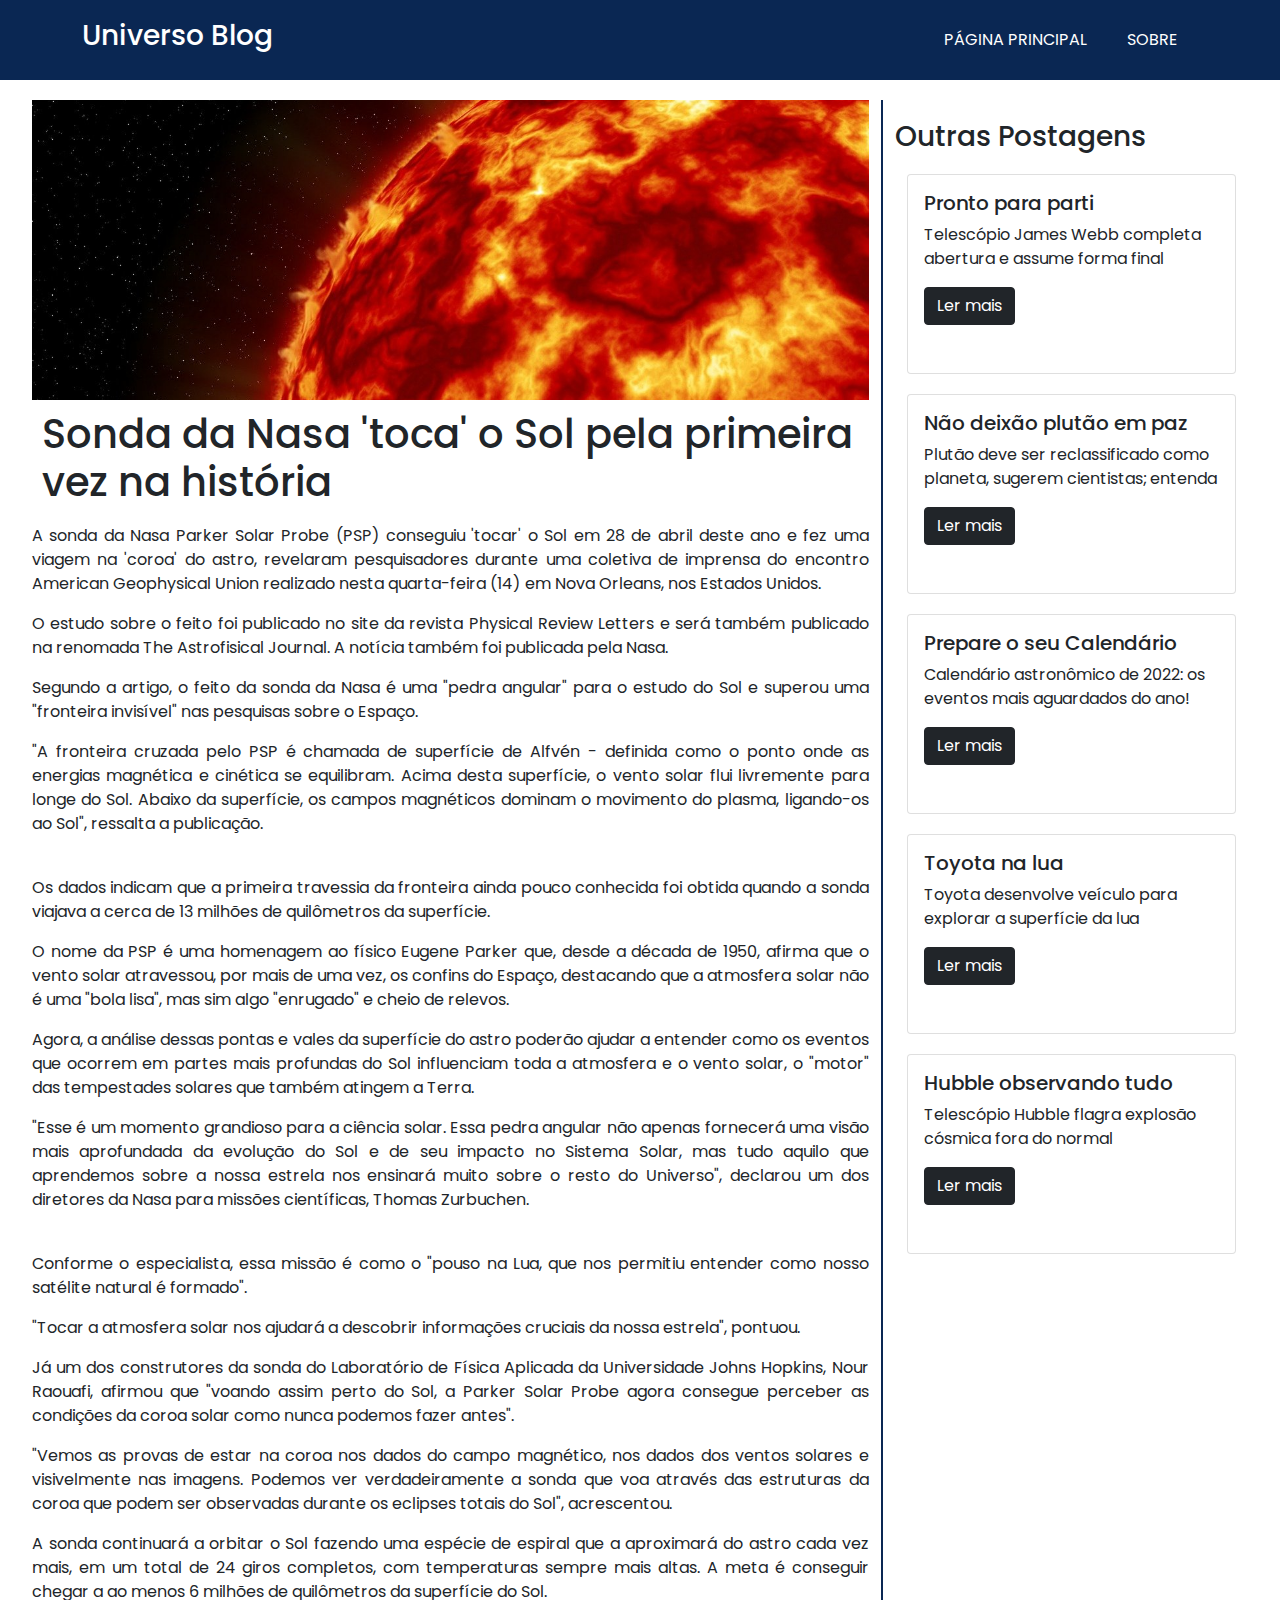
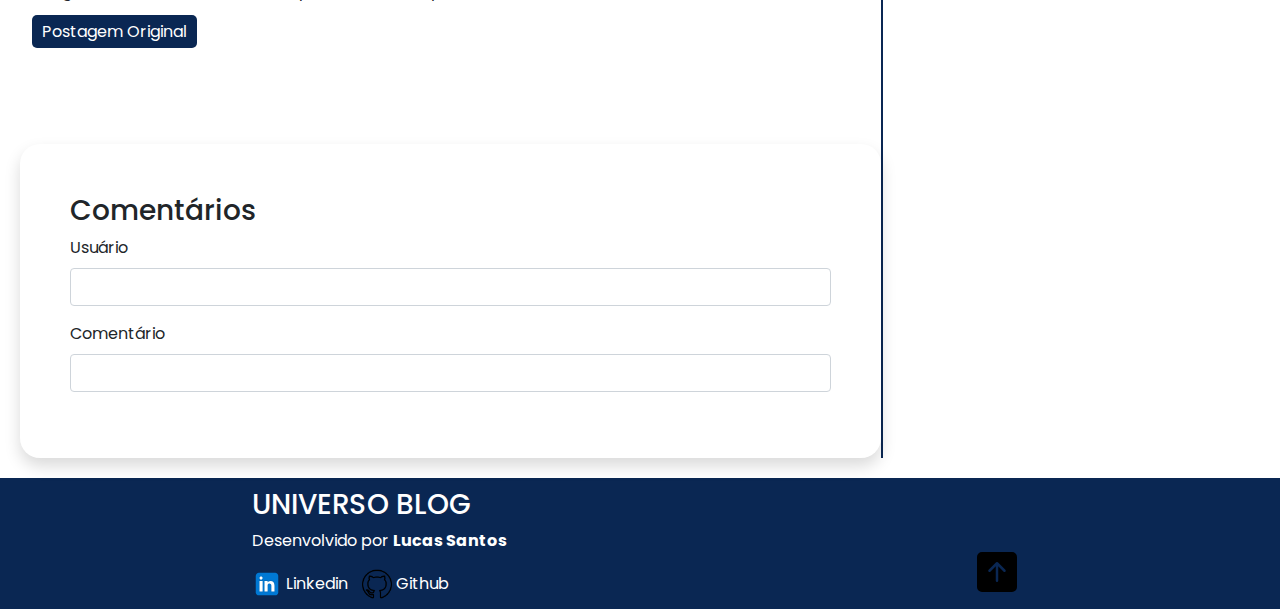
<file: html/post 04.html>
<!DOCTYPE html>
<html lang="pt-br">
<head>
    <meta charset="UTF-8">
    <meta http-equiv="X-UA-Compatible" content="IE=edge">
    <meta name="viewport" content="width=device-width, initial-scale=1.0">
    <link rel="shortcut icon" href="assets/favicon.svg" type="image/x-icon">
    <link rel="stylesheet" href="/css/postagens.css">
    <title>Universo Blog</title>
</head>
<body>
    <!-- =================== HEADER - INICIO =================== -->
  <header id="header">
    <div class="container">
      <nav class="navbar navbar-expand-lg navbar-light">
          <a href="/index.html" class="navbar-brand">
            <h3>Universo Blog</h3>
          </a>
          
          <!-- botão do menu responsivo-->
          <button class="navbar-toggler" type="button" data-bs-toggle="collapse" data-bs-target="#navbarNav" aria-controls="navbarNav" aria-expanded="false" aria-label="Toggle navigation">
            <span class="navbar-toggler-icon"></span>
          </button>

          <!-- Links do Menu-->
          <div class="collapse navbar-collapse justify-content-end" id="navbarNav">
            <ul class="navbar-nav">
              <li class="nav-item">
                <a class="nav-link" href="/index.html">Página Principal</a>
              </li>
              <li class="nav-item">
                <a class="nav-link" href="sobre.html">Sobre</a>
              </li>
            </ul>
          </div>
      </nav>
    </div>
   </header>
   <!-- =================== HEADER - FIM =================== -->

   <!-- =================== MAIN - INICIO =================== -->
   <main class="main-container">
        <div class="conteudo">
            <section class="postagem">
                <div class="container">
                    <img src="/assets/posts/sol.jpg" alt="img-01">
                    <h1>Sonda da Nasa 'toca' o Sol pela primeira vez na história</h1>
                    <p>A sonda da Nasa Parker Solar Probe (PSP) conseguiu 'tocar' o Sol em 28 de abril deste ano e fez uma viagem na 'coroa' do astro, revelaram pesquisadores durante uma coletiva de imprensa do encontro American Geophysical Union realizado nesta quarta-feira (14) em Nova Orleans, nos Estados Unidos.</p>

                    <p>O estudo sobre o feito foi publicado no site da revista Physical Review Letters e será também publicado na renomada The Astrofisical Journal. A notícia também foi publicada pela Nasa.</p>

                    <p>Segundo a artigo, o feito da sonda da Nasa é uma "pedra angular" para o estudo do Sol e superou uma "fronteira invisível" nas pesquisas sobre o Espaço.</p>

                    <p>"A fronteira cruzada pelo PSP é chamada de superfície de Alfvén - definida como o ponto onde as energias magnética e cinética se equilibram. Acima desta superfície, o vento solar flui livremente para longe do Sol. Abaixo da superfície, os campos magnéticos dominam o movimento do plasma, ligando-os ao Sol", ressalta a publicação.</p><br>

                    <p>Os dados indicam que a primeira travessia da fronteira ainda pouco conhecida foi obtida quando a sonda viajava a cerca de 13 milhões de quilômetros da superfície.</p>

                    <p>O nome da PSP é uma homenagem ao físico Eugene Parker que, desde a década de 1950, afirma que o vento solar atravessou, por mais de uma vez, os confins do Espaço, destacando que a atmosfera solar não é uma "bola lisa", mas sim algo "enrugado" e cheio de relevos.</p>

                    <p>Agora, a análise dessas pontas e vales da superfície do astro poderão ajudar a entender como os eventos que ocorrem em partes mais profundas do Sol influenciam toda a atmosfera e o vento solar, o "motor" das tempestades solares que também atingem a Terra.</p>

                    <p>"Esse é um momento grandioso para a ciência solar. Essa pedra angular não apenas fornecerá uma visão mais aprofundada da evolução do Sol e de seu impacto no Sistema Solar, mas tudo aquilo que aprendemos sobre a nossa estrela nos ensinará muito sobre o resto do Universo", declarou um dos diretores da Nasa para missões científicas, Thomas Zurbuchen.</p><br>

                    <p>Conforme o especialista, essa missão é como o "pouso na Lua, que nos permitiu entender como nosso satélite natural é formado".</p>

                    <p>"Tocar a atmosfera solar nos ajudará a descobrir informações cruciais da nossa estrela", pontuou.</p>

                    <p>Já um dos construtores da sonda do Laboratório de Física Aplicada da Universidade Johns Hopkins, Nour Raouafi, afirmou que "voando assim perto do Sol, a Parker Solar Probe agora consegue perceber as condições da coroa solar como nunca podemos fazer antes".</p>

                    <p>"Vemos as provas de estar na coroa nos dados do campo magnético, nos dados dos ventos solares e visivelmente nas imagens. Podemos ver verdadeiramente a sonda que voa através das estruturas da coroa que podem ser observadas durante os eclipses totais do Sol", acrescentou.</p>

                    <p>A sonda continuará a orbitar o Sol fazendo uma espécie de espiral que a aproximará do astro cada vez mais, em um total de 24 giros completos, com temperaturas sempre mais altas. A meta é conseguir chegar a ao menos 6 milhões de quilômetros da superfície do Sol.</p>

                    <a href="https://www.terra.com.br/noticias/ciencia/espaco/sonda-da-nasa-toca-o-sol-pela-primeira-vez-na-historia,d834e8cc49be1a59d1bd2a21e67b7de4ncz4kq0e.html" target="_blank">Postagem Original</a>
                </div>
            </section>
     
            <article class="comentarios shadow">
                <h3>Comentários</h3>
                <div class="mb-3">
                    <label for="user" class="form-label">Usuário</label>
                    <input type="text" class="form-control" id="user">
                  </div>
                  <div class="mb-3">
                    <label for="coment" class="form-label">Comentário</label>
                    <input type="text" class="form-control" id="coment">
                  </div>
            </article>
        </div>
 
        <aside class="links-postagens">
            <div class="container">
                <h3>Outras Postagens</h3>

                <div class="row row-col-1">
                    <div class="col">
                        <div class="card">
                            <div class="card-body">
                                <h5 class="card-title">Pronto para parti</h5>
                                <p class="card-text">Telescópio James Webb completa abertura e assume forma final</p>
                                <a href="post 01.html" class="btn btn-dark">Ler mais</a>
                            </div>
                        </div>
                    </div>
                </div>

                <div class="row row-col-1">
                    <div class="col">
                        <div class="card">
                            <div class="card-body">
                                <h5 class="card-title">Não deixão plutão em paz</h5>
                                <p class="card-text">Plutão deve ser reclassificado como planeta, sugerem cientistas; entenda</p>
                                <a href="post 02.html" class="btn btn-dark">Ler mais</a>
                            </div>
                        </div>
                    </div>
                </div>

                <div class="row row-col-1">
                    <div class="col">
                        <div class="card">
                            <div class="card-body">
                                <h5 class="card-title">Prepare o seu Calendário</h5>
                                <p class="card-text">Calendário astronômico de 2022: os eventos mais aguardados do ano!</p>
                                <a href="post 03.html" class="btn btn-dark">Ler mais</a>
                            </div>
                        </div>
                    </div>
                </div>

                <div class="row row-col-1">
                    <div class="col">
                        <div class="card">
                            <div class="card-body">
                                <h5 class="card-title">Toyota na lua</h5>
                                <p class="card-text">Toyota desenvolve veículo para explorar a superfície da lua</p>
                                <a href="post 05.html" class="btn btn-dark">Ler mais</a>
                            </div>
                        </div>
                    </div>
                </div>

                <div class="row row-col-1">
                    <div class="col">
                        <div class="card">
                            <div class="card-body">
                                <h5 class="card-title">Hubble observando tudo</h5>
                                <p class="card-text">Telescópio Hubble flagra explosão cósmica fora do normal</p>
                                <a href="post 07.html" class="btn btn-dark">Ler mais</a>
                            </div>
                        </div>
                    </div>
                </div>
            </div>
        </aside>
   </main>
   <!-- =================== MAIN - FIM =================== -->

   <!-- =================== FOOTER - INICIO =================== -->
    <footer class="main-footer">
        <div class="container d-flex justify-content-around">
            <div class="col-12 col-md-4">
                <h3>UNIVERSO BLOG</h3>
                <p>Desenvolvido por <strong>Lucas Santos</strong></p>
                <a href="https://www.linkedin.com/in/lucas-nao-sabe/"><img src="/assets/linkedin.svg" alt="linkedin_logo" width="30" height="30"> Linkedin</a>
                <a href="https://github.com/DEV-LUK4Z"><img src="/assets/github.png" alt="github_logo" width="30" height="30"> Github</a>
            </div>
            <div class="topo">
                <a href="#" class="btn">
                    <img src="/assets/top.svg" alt="topo" width="40" height="40">
                </a>
            </div>
        </div>
    </footer>
    <!-- =================== FOOTER - FIM =================== -->

   <!-- Javascript -->
   <script src="https://cdn.jsdelivr.net/npm/bootstrap@5.1.3/dist/js/bootstrap.bundle.min.js" integrity="sha384-ka7Sk0Gln4gmtz2MlQnikT1wXgYsOg+OMhuP+IlRH9sENBO0LRn5q+8nbTov4+1p" crossorigin="anonymous"></script>
   
</body>
</html>
</file>
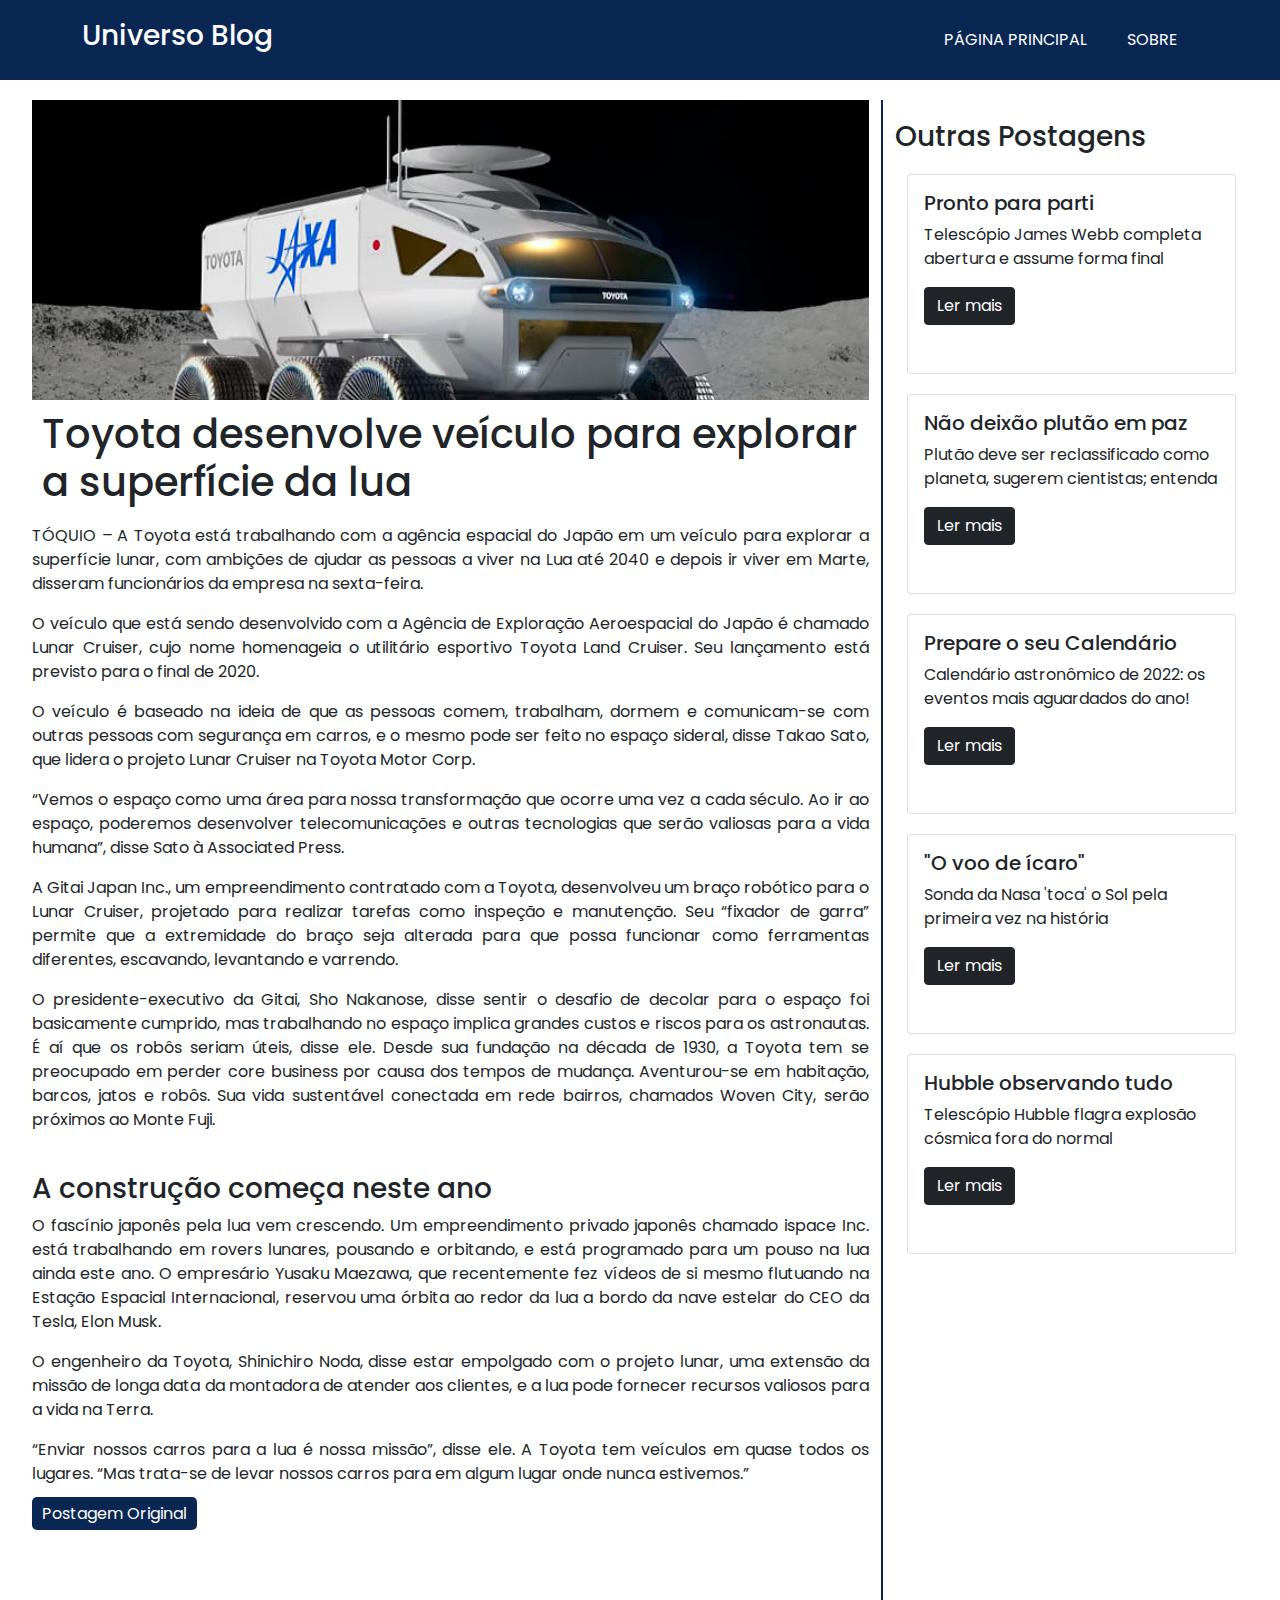
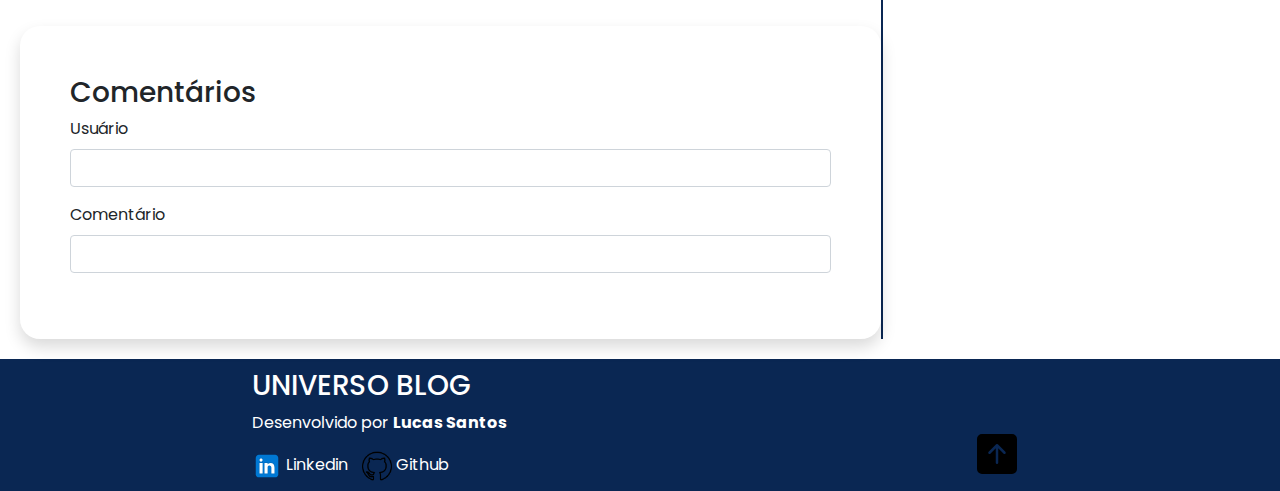
<file: html/post 05.html>
<!DOCTYPE html>
<html lang="pt-br">
<head>
    <meta charset="UTF-8">
    <meta http-equiv="X-UA-Compatible" content="IE=edge">
    <meta name="viewport" content="width=device-width, initial-scale=1.0">
    <link rel="shortcut icon" href="assets/favicon.svg" type="image/x-icon">
    <link rel="stylesheet" href="/css/postagens.css">
    <title>Universo Blog</title>
</head>
<body>
    <!-- =================== HEADER - INICIO =================== -->
  <header id="header">
    <div class="container">
      <nav class="navbar navbar-expand-lg navbar-light">
          <a href="/index.html" class="navbar-brand">
            <h3>Universo Blog</h3>
          </a>
          
          <!-- botão do menu responsivo-->
          <button class="navbar-toggler" type="button" data-bs-toggle="collapse" data-bs-target="#navbarNav" aria-controls="navbarNav" aria-expanded="false" aria-label="Toggle navigation">
            <span class="navbar-toggler-icon"></span>
          </button>

          <!-- Links do Menu-->
          <div class="collapse navbar-collapse justify-content-end" id="navbarNav">
            <ul class="navbar-nav">
              <li class="nav-item">
                <a class="nav-link" href="/index.html">Página Principal</a>
              </li>
              <li class="nav-item">
                <a class="nav-link" href="sobre.html">Sobre</a>
              </li>
            </ul>
          </div>
      </nav>
    </div>
   </header>
   <!-- =================== HEADER - FIM =================== -->

   <!-- =================== MAIN - INICIO =================== -->
   <main class="main-container">
        <div class="conteudo">
            <section class="postagem">
                <div class="container">
                    <img src="/assets/posts/toyota-lunar.jpg" alt="img-01">
                    <h1>Toyota desenvolve veículo para explorar a superfície da lua</h1>
                    <p>TÓQUIO – A Toyota está trabalhando com a agência espacial do Japão em um veículo para explorar a superfície lunar, com ambições de ajudar as pessoas a viver na Lua até 2040 e depois ir viver em Marte, disseram funcionários da empresa na sexta-feira.</p>

                    <p>O veículo que está sendo desenvolvido com a Agência de Exploração Aeroespacial do Japão é chamado Lunar Cruiser, cujo nome homenageia o utilitário esportivo Toyota Land Cruiser. Seu lançamento está previsto para o final de 2020.</p>

                    <p>O veículo é baseado na ideia de que as pessoas comem, trabalham, dormem e comunicam-se com outras pessoas com segurança em carros, e o mesmo pode ser feito no espaço sideral, disse Takao Sato, que lidera o projeto Lunar Cruiser na Toyota Motor Corp.</p>

                    <p>“Vemos o espaço como uma área para nossa transformação que ocorre uma vez a cada século. Ao ir ao espaço, poderemos desenvolver telecomunicações e outras tecnologias que serão valiosas para a vida humana”, disse Sato à Associated Press.</p>

                    <p>A Gitai Japan Inc., um empreendimento contratado com a Toyota, desenvolveu um braço robótico para o Lunar Cruiser, projetado para realizar tarefas como inspeção e manutenção. Seu “fixador de garra” permite que a extremidade do braço seja alterada para que possa funcionar como ferramentas diferentes, escavando, levantando e varrendo.</p>

                    <p>O presidente-executivo da Gitai, Sho Nakanose, disse sentir o desafio de decolar para o espaço foi basicamente cumprido, mas trabalhando no espaço implica grandes custos e riscos para os astronautas. É aí que os robôs seriam úteis, disse ele. Desde sua fundação na década de 1930, a Toyota tem se preocupado em perder core business por causa dos tempos de mudança. Aventurou-se em habitação, barcos, jatos e robôs. Sua vida sustentável conectada em rede bairros, chamados Woven City, serão próximos ao Monte Fuji.</p><br>

                    <h3>A construção começa neste ano</h3>
                    <p>O fascínio japonês pela lua vem crescendo. Um empreendimento privado japonês chamado ispace Inc. está trabalhando em rovers lunares, pousando e orbitando, e está programado para um pouso na lua ainda este ano.
                    O empresário Yusaku Maezawa, que recentemente fez vídeos de si mesmo flutuando na Estação Espacial Internacional, reservou uma órbita ao redor da lua a bordo da nave estelar do CEO da Tesla, Elon Musk.</p>

                    <p>O engenheiro da Toyota, Shinichiro Noda, disse estar empolgado com o projeto lunar, uma extensão da missão de longa data da montadora de atender aos clientes, e a lua pode fornecer recursos valiosos para a vida na Terra.</p>

                    <p>“Enviar nossos carros para a lua é nossa missão”, disse ele. A Toyota tem veículos em quase todos os lugares. “Mas trata-se de levar nossos carros para em algum lugar onde nunca estivemos.”</p>

                    <a href="https://www.defesaaereanaval.com.br/espaco/toyota-desenvolve-veiculo-para-explorar-a-superficie-da-lua" target="_blank">Postagem Original</a>
                </div>
            </section>
     
            <article class="comentarios shadow">
                <h3>Comentários</h3>
                <div class="mb-3">
                    <label for="user" class="form-label">Usuário</label>
                    <input type="text" class="form-control" id="user">
                  </div>
                  <div class="mb-3">
                    <label for="coment" class="form-label">Comentário</label>
                    <input type="text" class="form-control" id="coment">
                  </div>
            </article>
        </div>
 
        <aside class="links-postagens">
            <div class="container">
                <h3>Outras Postagens</h3>

                <div class="row row-col-1">
                    <div class="col">
                        <div class="card">
                            <div class="card-body">
                                <h5 class="card-title">Pronto para parti</h5>
                                <p class="card-text">Telescópio James Webb completa abertura e assume forma final</p>
                                <a href="post 01.html" class="btn btn-dark">Ler mais</a>
                            </div>
                        </div>
                    </div>
                </div>

                <div class="row row-col-1">
                    <div class="col">
                        <div class="card">
                            <div class="card-body">
                                <h5 class="card-title">Não deixão plutão em paz</h5>
                                <p class="card-text">Plutão deve ser reclassificado como planeta, sugerem cientistas; entenda</p>
                                <a href="post 02.html" class="btn btn-dark">Ler mais</a>
                            </div>
                        </div>
                    </div>
                </div>

                <div class="row row-col-1">
                    <div class="col">
                        <div class="card">
                            <div class="card-body">
                                <h5 class="card-title">Prepare o seu Calendário</h5>
                                <p class="card-text">Calendário astronômico de 2022: os eventos mais aguardados do ano!</p>
                                <a href="post 03.html" class="btn btn-dark">Ler mais</a>
                            </div>
                        </div>
                    </div>
                </div>

                <div class="row row-col-1">
                    <div class="col">
                        <div class="card">
                            <div class="card-body">
                                <h5 class="card-title">"O voo de ícaro"</h5>
                                <p class="card-text">Sonda da Nasa 'toca' o Sol pela primeira vez na história</p>
                                <a href="post 04.html" class="btn btn-dark">Ler mais</a>
                            </div>
                        </div>
                    </div>
                </div>

                <div class="row row-col-1">
                    <div class="col">
                        <div class="card">
                            <div class="card-body">
                                <h5 class="card-title">Hubble observando tudo</h5>
                                <p class="card-text">Telescópio Hubble flagra explosão cósmica fora do normal</p>
                                <a href="post 07.html" class="btn btn-dark">Ler mais</a>
                            </div>
                        </div>
                    </div>
                </div>
            </div>
        </aside>
   </main>
   <!-- =================== MAIN - FIM =================== -->

   <!-- =================== FOOTER - INICIO =================== -->
    <footer class="main-footer">
        <div class="container d-flex justify-content-around">
            <div class="col-12 col-md-4">
                <h3>UNIVERSO BLOG</h3>
                <p>Desenvolvido por <strong>Lucas Santos</strong></p>
                <a href="https://www.linkedin.com/in/lucas-nao-sabe/"><img src="/assets/linkedin.svg" alt="linkedin_logo" width="30" height="30"> Linkedin</a>
                <a href="https://github.com/DEV-LUK4Z"><img src="/assets/github.png" alt="github_logo" width="30" height="30"> Github</a>
            </div>
            <div class="topo">
                <a href="#" class="btn">
                    <img src="/assets/top.svg" alt="topo" width="40" height="40">
                </a>
            </div>
        </div>
    </footer>
    <!-- =================== FOOTER - FIM =================== -->

   <!-- Javascript -->
   <script src="https://cdn.jsdelivr.net/npm/bootstrap@5.1.3/dist/js/bootstrap.bundle.min.js" integrity="sha384-ka7Sk0Gln4gmtz2MlQnikT1wXgYsOg+OMhuP+IlRH9sENBO0LRn5q+8nbTov4+1p" crossorigin="anonymous"></script>

</body>
</html>
</file>
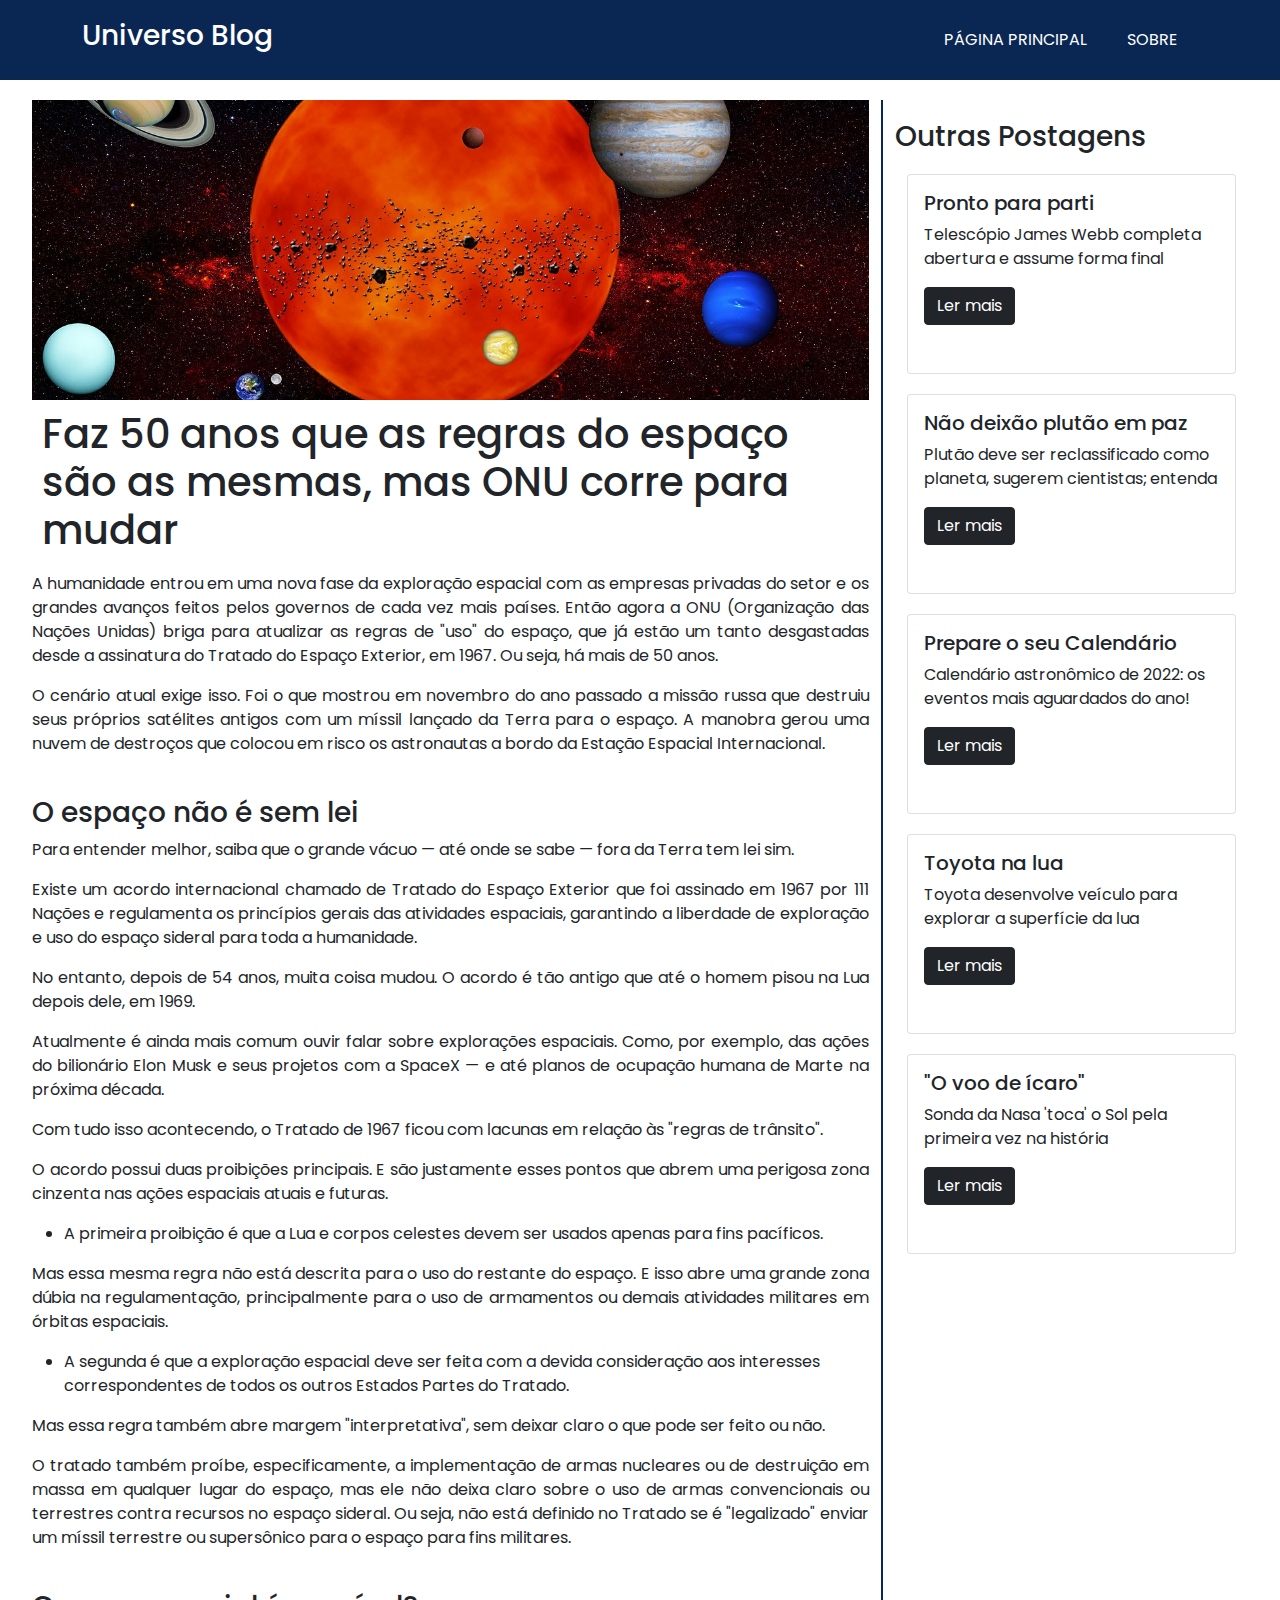
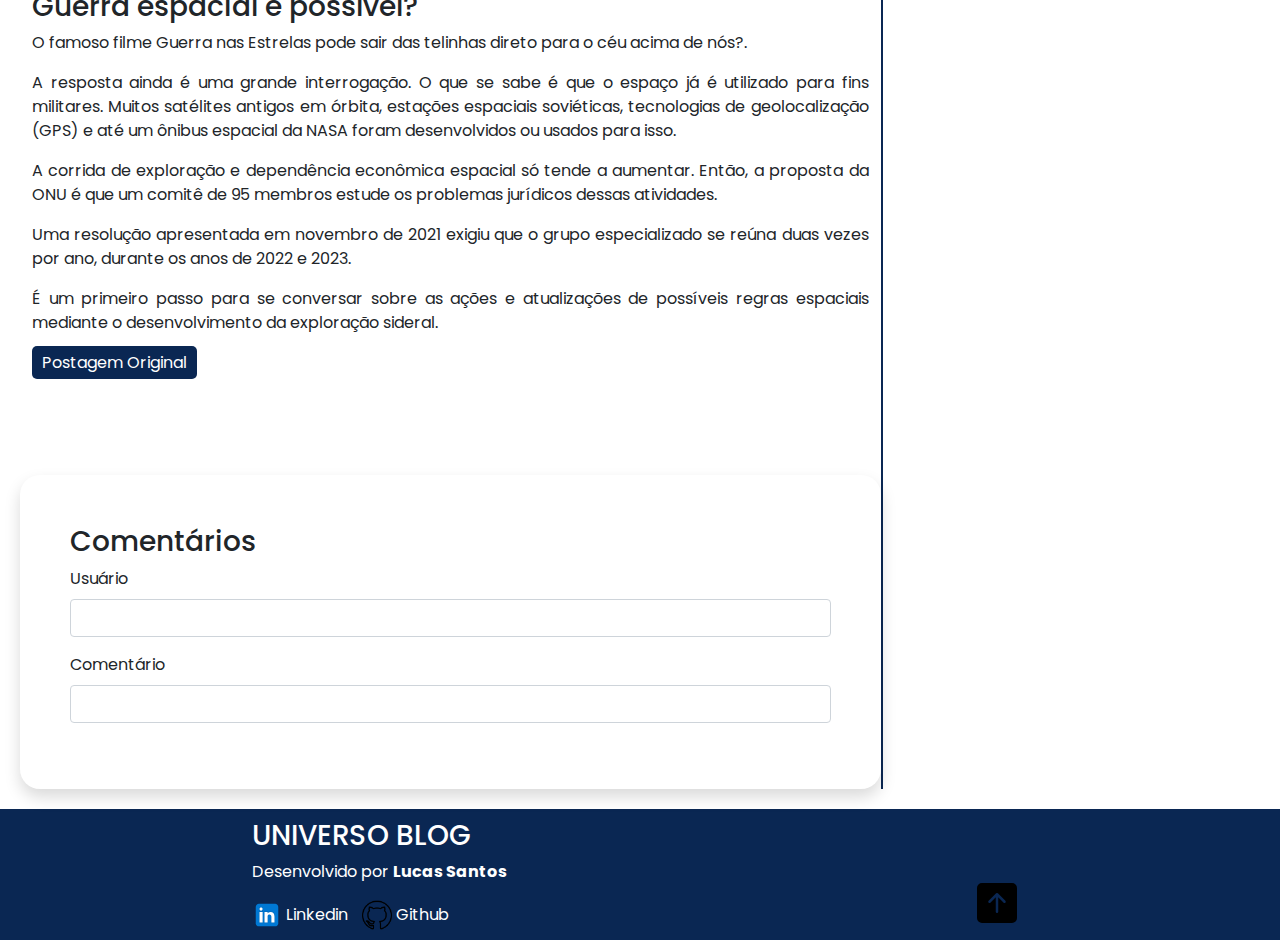
<file: html/post 06.html>
<!DOCTYPE html>
<html lang="pt-br">
<head>
    <meta charset="UTF-8">
    <meta http-equiv="X-UA-Compatible" content="IE=edge">
    <meta name="viewport" content="width=device-width, initial-scale=1.0">
    <link rel="shortcut icon" href="assets/favicon.svg" type="image/x-icon">
    <link rel="stylesheet" href="/css/postagens.css">
    <title>Universo Blog</title>
</head>
<body>
    <!-- =================== HEADER - INICIO =================== -->
  <header id="header">
    <div class="container">
      <nav class="navbar navbar-expand-lg navbar-light">
          <a href="/index.html" class="navbar-brand">
            <h3>Universo Blog</h3>
          </a>
          
          <!-- botão do menu responsivo-->
          <button class="navbar-toggler" type="button" data-bs-toggle="collapse" data-bs-target="#navbarNav" aria-controls="navbarNav" aria-expanded="false" aria-label="Toggle navigation">
            <span class="navbar-toggler-icon"></span>
          </button>

          <!-- Links do Menu-->
          <div class="collapse navbar-collapse justify-content-end" id="navbarNav">
            <ul class="navbar-nav">
              <li class="nav-item">
                <a class="nav-link" href="/index.html">Página Principal</a>
              </li>
              <li class="nav-item">
                <a class="nav-link" href="sobre.html">Sobre</a>
              </li>
            </ul>
          </div>
      </nav>
    </div>
   </header>
   <!-- =================== HEADER - FIM =================== -->

   <!-- =================== MAIN - INICIO =================== -->
   <main class="main-container">
        <div class="conteudo">
            <section class="postagem">
                <div class="container">
                    <img src="/assets/posts/sistema_solar.jpg" alt="img-01">
                    <h1>Faz 50 anos que as regras do espaço são as mesmas, mas ONU corre para mudar</h1>
                    <p>A humanidade entrou em uma nova fase da exploração espacial com as empresas privadas do setor e os grandes avanços feitos pelos governos de cada vez mais países. Então agora a ONU (Organização das Nações Unidas) briga para atualizar as regras de "uso" do espaço, que já estão um tanto desgastadas desde a assinatura do Tratado do Espaço Exterior, em 1967. Ou seja, há mais de 50 anos.</p>

                    <p>O cenário atual exige isso. Foi o que mostrou em novembro do ano passado a missão russa que destruiu seus próprios satélites antigos com um míssil lançado da Terra para o espaço. A manobra gerou uma nuvem de destroços que colocou em risco os astronautas a bordo da Estação Espacial Internacional.</p><br>

                    <h3>O espaço não é sem lei</h3>
                    <p>Para entender melhor, saiba que o grande vácuo — até onde se sabe — fora da Terra tem lei sim.</p>

                    <p>Existe um acordo internacional chamado de Tratado do Espaço Exterior que foi assinado em 1967 por 111 Nações e regulamenta os princípios gerais das atividades espaciais, garantindo a liberdade de exploração e uso do espaço sideral para toda a humanidade.</p>

                    <p>No entanto, depois de 54 anos, muita coisa mudou. O acordo é tão antigo que até o homem pisou na Lua depois dele, em 1969.</p>

                    <p>Atualmente é ainda mais comum ouvir falar sobre explorações espaciais. Como, por exemplo, das ações do bilionário Elon Musk e seus projetos com a SpaceX — e até planos de ocupação humana de Marte na próxima década.</p>

                    <p>Com tudo isso acontecendo, o Tratado de 1967 ficou com lacunas em relação às "regras de trânsito".</p>

                    <p>O acordo possui duas proibições principais. E são justamente esses pontos que abrem uma perigosa zona cinzenta nas ações espaciais atuais e futuras.
                        <ul>
                            <li>A primeira proibição é que a Lua e corpos celestes devem ser usados apenas para fins pacíficos.</li>
                        </ul>
                    </p>

                    <p>Mas essa mesma regra não está descrita para o uso do restante do espaço. E isso abre uma grande zona dúbia na regulamentação, principalmente para o uso de armamentos ou demais atividades militares em órbitas espaciais.
                        <ul>
                            <li>A segunda é que a exploração espacial deve ser feita com a devida consideração aos interesses correspondentes de todos os outros Estados Partes do Tratado.</li>
                        </ul>
                    </p>

                    <p>Mas essa regra também abre margem "interpretativa", sem deixar claro o que pode ser feito ou não.</p>

                    <p>O tratado também proíbe, especificamente, a implementação de armas nucleares ou de destruição em massa em qualquer lugar do espaço, mas ele não deixa claro sobre o uso de armas convencionais ou terrestres contra recursos no espaço sideral. Ou seja, não está definido no Tratado se é "legalizado" enviar um míssil terrestre ou supersônico para o espaço para fins militares.</p><br>

                    <h3>Guerra espacial é possível?</h3>
                    <p>O famoso filme Guerra nas Estrelas pode sair das telinhas direto para o céu acima de nós?.</p>

                    <p>A resposta ainda é uma grande interrogação. O que se sabe é que o espaço já é utilizado para fins militares. Muitos satélites antigos em órbita, estações espaciais soviéticas, tecnologias de geolocalização (GPS) e até um ônibus espacial da NASA foram desenvolvidos ou usados para isso.</p>

                    <p>A corrida de exploração e dependência econômica espacial só tende a aumentar. Então, a proposta da ONU é que um comitê de 95 membros estude os problemas jurídicos dessas atividades.</p>

                    <p>Uma resolução apresentada em novembro de 2021 exigiu que o grupo especializado se reúna duas vezes por ano, durante os anos de 2022 e 2023.</p>

                    <p>É um primeiro passo para se conversar sobre as ações e atualizações de possíveis regras espaciais mediante o desenvolvimento da exploração sideral.</p>

                    <a href="https://www.uol.com.br/tilt/noticias/redacao/2022/01/08/as-regras-do-espaco-nao-sao-atualizadas-ha-50-anos-e-a-onu-quer-mudar-isso.htm" target="_blank">Postagem Original</a>
                </div>
            </section>
     
            <article class="comentarios shadow">
                <h3>Comentários</h3>
                <div class="mb-3">
                    <label for="user" class="form-label">Usuário</label>
                    <input type="text" class="form-control" id="user">
                  </div>
                  <div class="mb-3">
                    <label for="coment" class="form-label">Comentário</label>
                    <input type="text" class="form-control" id="coment">
                  </div>
            </article>
        </div>
 
        <aside class="links-postagens">
            <div class="container">
                <h3>Outras Postagens</h3>

                <div class="row row-col-1">
                    <div class="col">
                        <div class="card">
                            <div class="card-body">
                                <h5 class="card-title">Pronto para parti</h5>
                                <p class="card-text">Telescópio James Webb completa abertura e assume forma final</p>
                                <a href="post 01.html" class="btn btn-dark">Ler mais</a>
                            </div>
                        </div>
                    </div>
                </div>

                <div class="row row-col-1">
                    <div class="col">
                        <div class="card">
                            <div class="card-body">
                                <h5 class="card-title">Não deixão plutão em paz</h5>
                                <p class="card-text">Plutão deve ser reclassificado como planeta, sugerem cientistas; entenda</p>
                                <a href="post 02.html" class="btn btn-dark">Ler mais</a>
                            </div>
                        </div>
                    </div>
                </div>

                <div class="row row-col-1">
                    <div class="col">
                        <div class="card">
                            <div class="card-body">
                                <h5 class="card-title">Prepare o seu Calendário</h5>
                                <p class="card-text">Calendário astronômico de 2022: os eventos mais aguardados do ano!</p>
                                <a href="post 03.html" class="btn btn-dark">Ler mais</a>
                            </div>
                        </div>
                    </div>
                </div>

                <div class="row row-col-1">
                    <div class="col">
                        <div class="card">
                            <div class="card-body">
                                <h5 class="card-title">Toyota na lua</h5>
                                <p class="card-text">Toyota desenvolve veículo para explorar a superfície da lua</p>
                                <a href="post 05.html" class="btn btn-dark">Ler mais</a>
                            </div>
                        </div>
                    </div>
                </div>

                <div class="row row-col-1">
                    <div class="col">
                        <div class="card">
                            <div class="card-body">
                                <h5 class="card-title">"O voo de ícaro"</h5>
                                <p class="card-text">Sonda da Nasa 'toca' o Sol pela primeira vez na história</p>
                                <a href="post 04.html" class="btn btn-dark">Ler mais</a>
                            </div>
                        </div>
                    </div>
                </div>
            </div>
        </aside>
   </main>
   <!-- =================== MAIN - FIM =================== -->

   <!-- =================== FOOTER - INICIO =================== -->
    <footer class="main-footer">
        <div class="container d-flex justify-content-around">
            <div class="col-12 col-md-4">
                <h3>UNIVERSO BLOG</h3>
                <p>Desenvolvido por <strong>Lucas Santos</strong></p>
                <a href="https://www.linkedin.com/in/lucas-nao-sabe/"><img src="/assets/linkedin.svg" alt="linkedin_logo" width="30" height="30"> Linkedin</a>
                <a href="https://github.com/DEV-LUK4Z"><img src="/assets/github.png" alt="github_logo" width="30" height="30"> Github</a>
            </div>
            <div class="topo">
                <a href="#" class="btn">
                    <img src="/assets/top.svg" alt="topo" width="40" height="40">
                </a>
            </div>
        </div>
    </footer>
    <!-- =================== FOOTER - FIM =================== -->

   <!-- Javascript -->
   <script src="https://cdn.jsdelivr.net/npm/bootstrap@5.1.3/dist/js/bootstrap.bundle.min.js" integrity="sha384-ka7Sk0Gln4gmtz2MlQnikT1wXgYsOg+OMhuP+IlRH9sENBO0LRn5q+8nbTov4+1p" crossorigin="anonymous"></script>

</body>
</html>
</file>
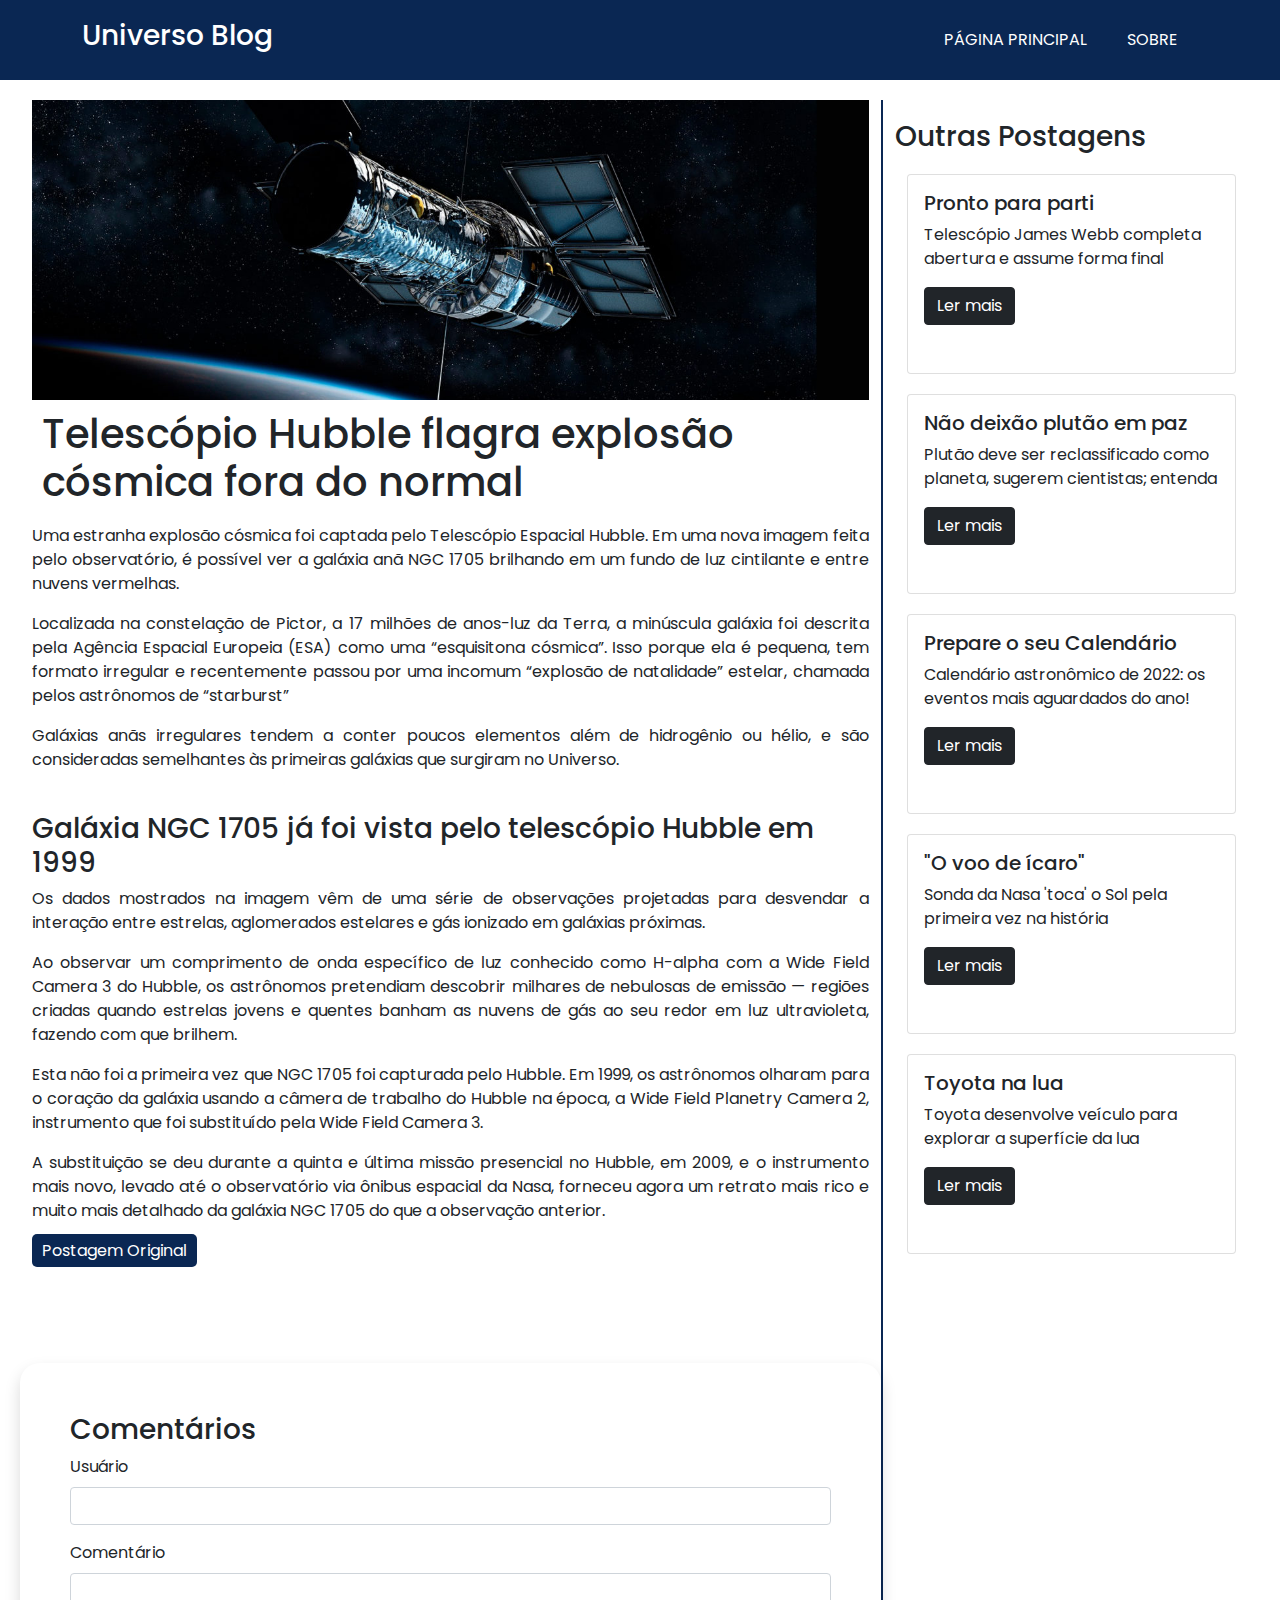
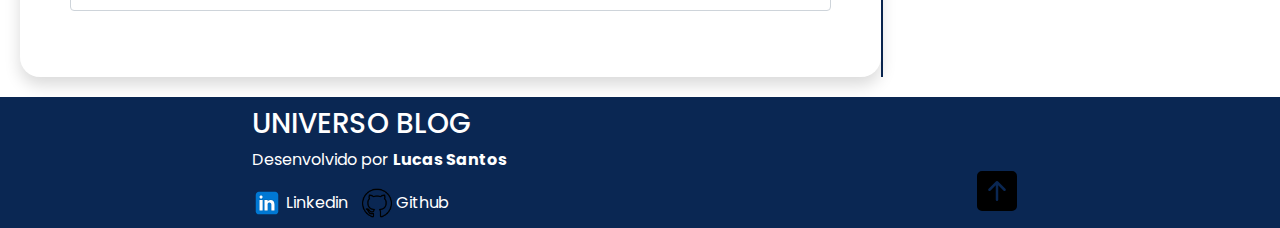
<file: html/post 07.html>
<!DOCTYPE html>
<html lang="pt-br">
<head>
    <meta charset="UTF-8">
    <meta http-equiv="X-UA-Compatible" content="IE=edge">
    <meta name="viewport" content="width=device-width, initial-scale=1.0">
    <link rel="shortcut icon" href="assets/favicon.svg" type="image/x-icon">
    <link rel="stylesheet" href="/css/postagens.css">
    <title>Universo Blog</title>
</head>
<body>
    <!-- =================== HEADER - INICIO =================== -->
  <header id="header">
    <div class="container">
      <nav class="navbar navbar-expand-lg navbar-light">
          <a href="/index.html" class="navbar-brand">
            <h3>Universo Blog</h3>
          </a>
          
          <!-- botão do menu responsivo-->
          <button class="navbar-toggler" type="button" data-bs-toggle="collapse" data-bs-target="#navbarNav" aria-controls="navbarNav" aria-expanded="false" aria-label="Toggle navigation">
            <span class="navbar-toggler-icon"></span>
          </button>

          <!-- Links do Menu-->
          <div class="collapse navbar-collapse justify-content-end" id="navbarNav">
            <ul class="navbar-nav">
              <li class="nav-item">
                <a class="nav-link" href="/index.html">Página Principal</a>
              </li>
              <li class="nav-item">
                <a class="nav-link" href="sobre.html">Sobre</a>
              </li>
            </ul>
          </div>
      </nav>
    </div>
   </header>
   <!-- =================== HEADER - FIM =================== -->

   <!-- =================== MAIN - INICIO =================== -->
   <main class="main-container">
        <div class="conteudo">
            <section class="postagem">
                <div class="container">
                    <img src="/assets/posts/hublle.jpg" alt="img-01">
                    <h1>Telescópio Hubble flagra explosão cósmica fora do normal</h1>
                    <p>Uma estranha explosão cósmica foi captada pelo Telescópio Espacial Hubble. Em uma nova imagem feita pelo observatório, é possível ver a galáxia anã NGC 1705 brilhando em um fundo de luz cintilante e entre nuvens vermelhas. </p>

                    <p>Localizada na constelação de Pictor, a 17 milhões de anos-luz da Terra, a minúscula galáxia foi descrita pela Agência Espacial Europeia (ESA) como uma “esquisitona cósmica”. Isso porque ela é pequena, tem formato irregular e recentemente passou por uma incomum “explosão de natalidade” estelar, chamada pelos astrônomos de “starburst”</p>

                    <p>Galáxias anãs irregulares tendem a conter poucos elementos além de hidrogênio ou hélio, e são consideradas semelhantes às primeiras galáxias que surgiram no Universo.</p><br>

                    <h3>Galáxia NGC 1705 já foi vista pelo telescópio Hubble em 1999</h3>
                    <p>Os dados mostrados na imagem vêm de uma série de observações projetadas para desvendar a interação entre estrelas, aglomerados estelares e gás ionizado em galáxias próximas. </p>

                    <p>Ao observar um comprimento de onda específico de luz conhecido como H-alpha com a Wide Field Camera 3 do Hubble, os astrônomos pretendiam descobrir milhares de nebulosas de emissão — regiões criadas quando estrelas jovens e quentes banham as nuvens de gás ao seu redor em luz ultravioleta, fazendo com que brilhem.</p>

                    <p>Esta não foi a primeira vez que NGC 1705 foi capturada pelo Hubble. Em 1999, os astrônomos olharam para o coração da galáxia usando a câmera de trabalho do Hubble na época, a Wide Field Planetry Camera 2, instrumento que foi substituído pela Wide Field Camera 3. </p>

                    <p>A substituição se deu durante a quinta e última missão presencial no Hubble, em 2009, e o instrumento mais novo, levado até o observatório via ônibus espacial da Nasa, forneceu agora um retrato mais rico e muito mais detalhado da galáxia NGC 1705 do que a observação anterior.</p>

                    <a href="https://olhardigital.com.br/2022/02/01/ciencia-e-espaco/telescopio-hubble-flagra-explosao-cosmica-fora-do-normal/" target="_blank">Postagem Original</a>
                </div>
            </section>
     
            <article class="comentarios shadow">
                <h3>Comentários</h3>
                <div class="mb-3">
                    <label for="user" class="form-label">Usuário</label>
                    <input type="text" class="form-control" id="user">
                  </div>
                  <div class="mb-3">
                    <label for="coment" class="form-label">Comentário</label>
                    <input type="text" class="form-control" id="coment">
                  </div>
            </article>
        </div>
 
        <aside class="links-postagens">
            <div class="container">
                <h3>Outras Postagens</h3>

                <div class="row row-col-1">
                    <div class="col">
                        <div class="card">
                            <div class="card-body">
                                <h5 class="card-title">Pronto para parti</h5>
                                <p class="card-text">Telescópio James Webb completa abertura e assume forma final</p>
                                <a href="post 01.html" class="btn btn-dark">Ler mais</a>
                            </div>
                        </div>
                    </div>
                </div>

                <div class="row row-col-1">
                    <div class="col">
                        <div class="card">
                            <div class="card-body">
                                <h5 class="card-title">Não deixão plutão em paz</h5>
                                <p class="card-text">Plutão deve ser reclassificado como planeta, sugerem cientistas; entenda</p>
                                <a href="post 02.html" class="btn btn-dark">Ler mais</a>
                            </div>
                        </div>
                    </div>
                </div>

                <div class="row row-col-1">
                    <div class="col">
                        <div class="card">
                            <div class="card-body">
                                <h5 class="card-title">Prepare o seu Calendário</h5>
                                <p class="card-text">Calendário astronômico de 2022: os eventos mais aguardados do ano!</p>
                                <a href="post 03.html" class="btn btn-dark">Ler mais</a>
                            </div>
                        </div>
                    </div>
                </div>

                <div class="row row-col-1">
                    <div class="col">
                        <div class="card">
                            <div class="card-body">
                                <h5 class="card-title">"O voo de ícaro"</h5>
                                <p class="card-text">Sonda da Nasa 'toca' o Sol pela primeira vez na história</p>
                                <a href="post 04.html" class="btn btn-dark">Ler mais</a>
                            </div>
                        </div>
                    </div>
                </div>

                <div class="row row-col-1">
                    <div class="col">
                        <div class="card">
                            <div class="card-body">
                                <h5 class="card-title">Toyota na lua</h5>
                                <p class="card-text">Toyota desenvolve veículo para explorar a superfície da lua</p>
                                <a href="post 05.html" class="btn btn-dark">Ler mais</a>
                            </div>
                        </div>
                    </div>
                </div>
            </div>
        </aside>
   </main>
   <!-- =================== MAIN - FIM =================== -->

   <!-- =================== FOOTER - INICIO =================== -->
    <footer class="main-footer">
        <div class="container d-flex justify-content-around">
            <div class="col-12 col-md-4">
                <h3>UNIVERSO BLOG</h3>
                <p>Desenvolvido por <strong>Lucas Santos</strong></p>
                <a href="https://www.linkedin.com/in/lucas-nao-sabe/"><img src="/assets/linkedin.svg" alt="linkedin_logo" width="30" height="30"> Linkedin</a>
                <a href="https://github.com/DEV-LUK4Z"><img src="/assets/github.png" alt="github_logo" width="30" height="30"> Github</a>
            </div>
            <div class="topo">
                <a href="#" class="btn">
                    <img src="/assets/top.svg" alt="topo" width="40" height="40">
                </a>
            </div>
        </div>
    </footer>
    <!-- =================== FOOTER - FIM =================== -->

   <!-- Javascript -->
   <script src="https://cdn.jsdelivr.net/npm/bootstrap@5.1.3/dist/js/bootstrap.bundle.min.js" integrity="sha384-ka7Sk0Gln4gmtz2MlQnikT1wXgYsOg+OMhuP+IlRH9sENBO0LRn5q+8nbTov4+1p" crossorigin="anonymous"></script>

</body>
</html>
</file>
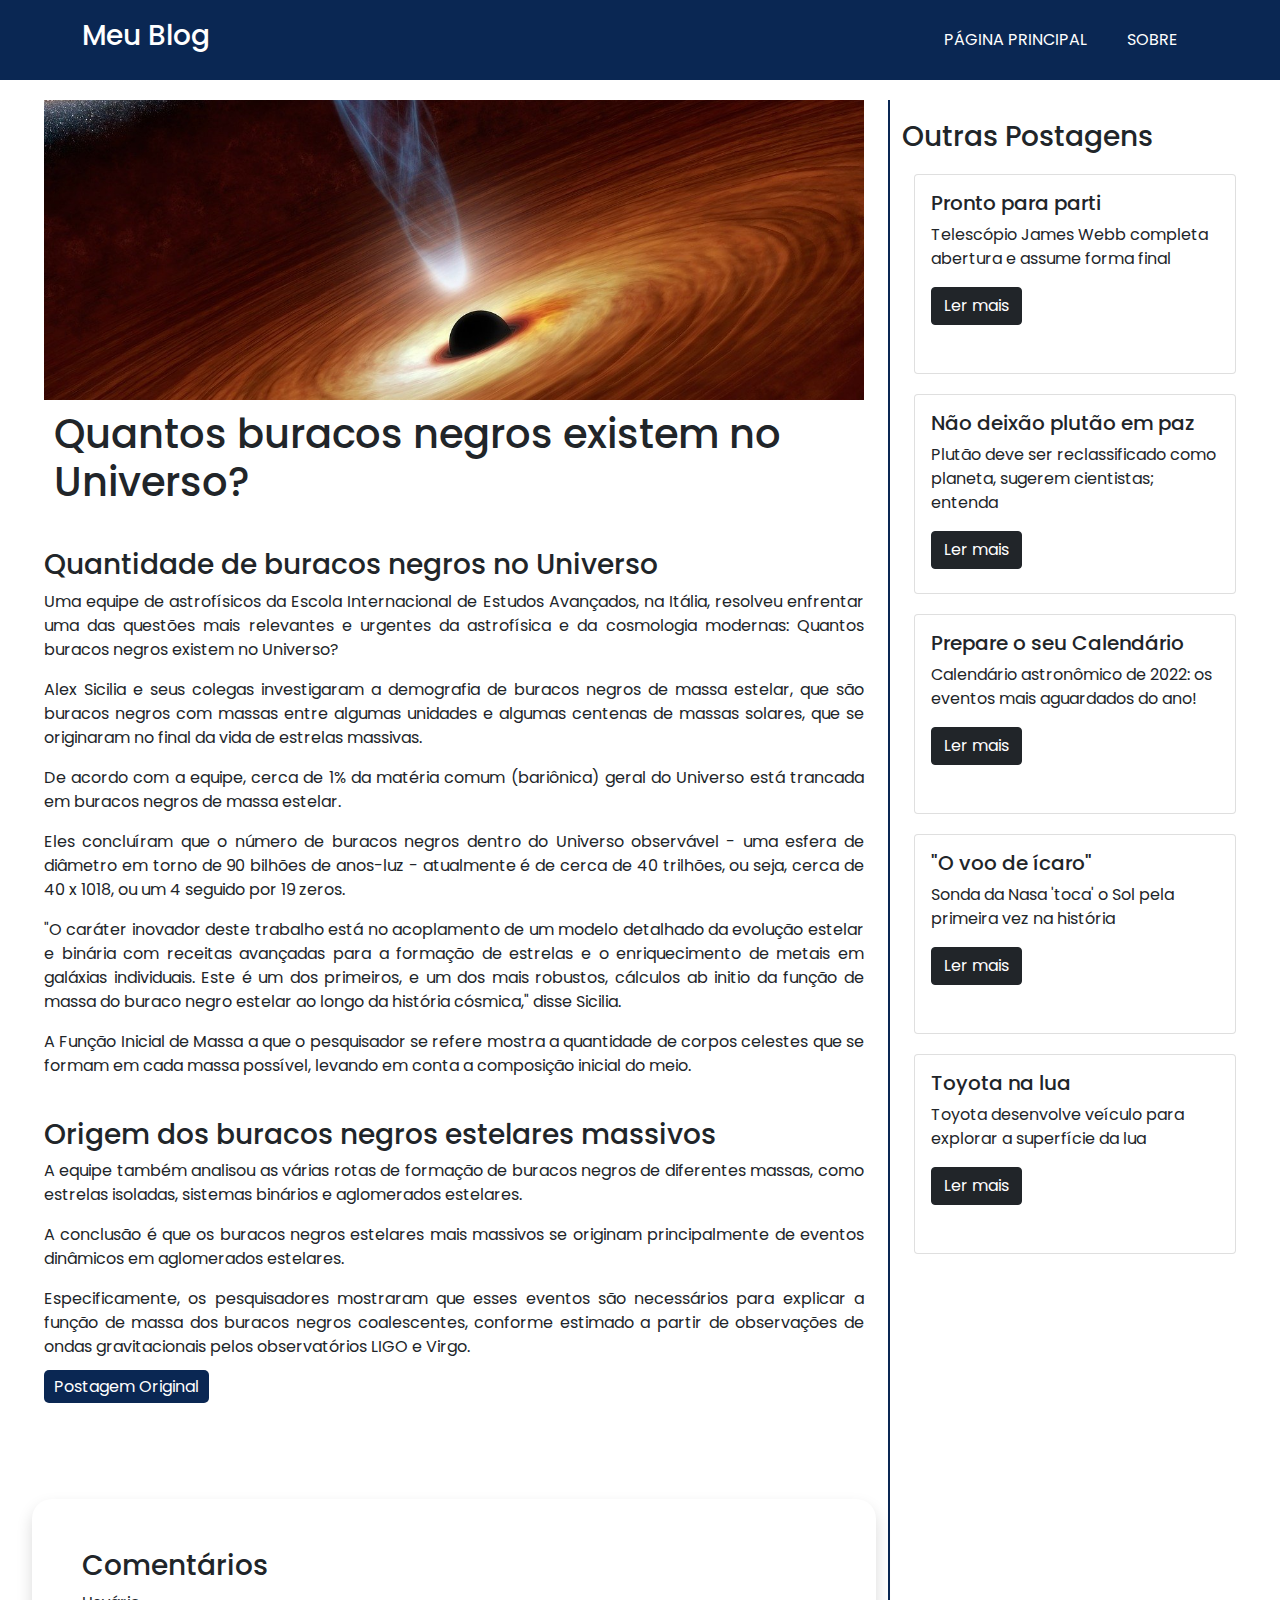
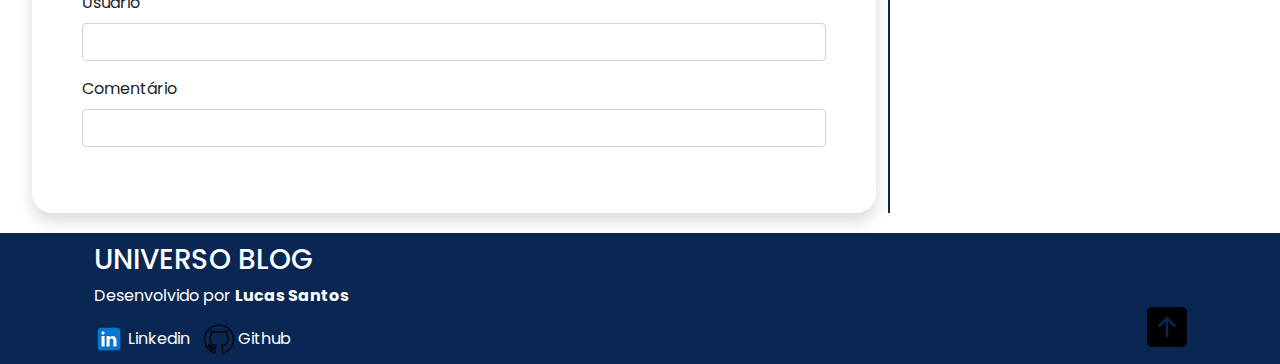
<file: html/post 08.html>
<!DOCTYPE html>
<html lang="pt-br">
<head>
    <meta charset="UTF-8">
    <meta http-equiv="X-UA-Compatible" content="IE=edge">
    <meta name="viewport" content="width=device-width, initial-scale=1.0">
    <link rel="shortcut icon" href="assets/favicon.svg" type="image/x-icon">
    <link rel="stylesheet" href="/css/postagens.css">
    <title>Universo Blog</title>
</head>
<body>
    <!-- =================== HEADER - INICIO =================== -->
  <header id="header">
    <div class="container">
      <nav class="navbar navbar-expand-lg navbar-light">
          <a href="/index.html" class="navbar-brand">
            <h3>Meu Blog</h3>
          </a>
          
          <!-- botão do menu responsivo-->
          <button class="navbar-toggler" type="button" data-bs-toggle="collapse" data-bs-target="#navbarNav" aria-controls="navbarNav" aria-expanded="false" aria-label="Toggle navigation">
            <span class="navbar-toggler-icon"></span>
          </button>

          <!-- Links do Menu-->
          <div class="collapse navbar-collapse justify-content-end" id="navbarNav">
            <ul class="navbar-nav">
              <li class="nav-item">
                <a class="nav-link" href="/index.html">Página Principal</a>
              </li>
              <li class="nav-item">
                <a class="nav-link" href="sobre.html">Sobre</a>
              </li>
            </ul>
          </div>
      </nav>
    </div>
   </header>
   <!-- =================== HEADER - FIM =================== -->

   <!-- =================== MAIN - INICIO =================== -->
   <main class="main-container">
        <div class="container conteudo">
            <section class="postagem">
                <div class="container">
                    <img src="/assets/posts/buraco_negro.jpg" alt="img-01">
                    <h1>Quantos buracos negros existem no Universo?</h1><br>
                    <h3>Quantidade de buracos negros no Universo</h3>
                    <p>Uma equipe de astrofísicos da Escola Internacional de Estudos Avançados, na Itália, resolveu enfrentar uma das questões mais relevantes e urgentes da astrofísica e da cosmologia modernas: Quantos buracos negros existem no Universo?</p>

                    <p>Alex Sicilia e seus colegas investigaram a demografia de buracos negros de massa estelar, que são buracos negros com massas entre algumas unidades e algumas centenas de massas solares, que se originaram no final da vida de estrelas massivas.</p>

                    <p>De acordo com a equipe, cerca de 1% da matéria comum (bariônica) geral do Universo está trancada em buracos negros de massa estelar.</p>
                        
                    <p>Eles concluíram que o número de buracos negros dentro do Universo observável - uma esfera de diâmetro em torno de 90 bilhões de anos-luz - atualmente é de cerca de 40 trilhões, ou seja, cerca de 40 x 1018, ou um 4 seguido por 19 zeros.</p>
                        
                    <p>"O caráter inovador deste trabalho está no acoplamento de um modelo detalhado da evolução estelar e binária com receitas avançadas para a formação de estrelas e o enriquecimento de metais em galáxias individuais. Este é um dos primeiros, e um dos mais robustos, cálculos ab initio da função de massa do buraco negro estelar ao longo da história cósmica," disse Sicilia.</p>
                        
                    <p>A Função Inicial de Massa a que o pesquisador se refere mostra a quantidade de corpos celestes que se formam em cada massa possível, levando em conta a composição inicial do meio.</p><br>

                    <h3>Origem dos buracos negros estelares massivos</h3>
                    <p>A equipe também analisou as várias rotas de formação de buracos negros de diferentes massas, como estrelas isoladas, sistemas binários e aglomerados estelares.</p>

                    <p>A conclusão é que os buracos negros estelares mais massivos se originam principalmente de eventos dinâmicos em aglomerados estelares.</p>
                        
                    <p>Especificamente, os pesquisadores mostraram que esses eventos são necessários para explicar a função de massa dos buracos negros coalescentes, conforme estimado a partir de observações de ondas gravitacionais pelos observatórios LIGO e Virgo.</p>

                    <a href="https://www.inovacaotecnologica.com.br/noticias/noticia.php?artigo=quantos-buracos-negros-existem-universo&id=010130220119" target="_blank">Postagem Original</a>
                </div>
            </section>
     
            <article class="comentarios shadow">
                <h3>Comentários</h3>
                <div class="mb-3">
                    <label for="user" class="form-label">Usuário</label>
                    <input type="text" class="form-control" id="user">
                  </div>
                  <div class="mb-3">
                    <label for="coment" class="form-label">Comentário</label>
                    <input type="text" class="form-control" id="coment">
                  </div>
            </article>
        </div>
 
        <aside class="links-postagens">
            <div class="container">
                <h3>Outras Postagens</h3>

                <div class="row row-col-1">
                    <div class="col">
                        <div class="card">
                            <div class="card-body">
                                <h5 class="card-title">Pronto para parti</h5>
                                <p class="card-text">Telescópio James Webb completa abertura e assume forma final</p>
                                <a href="post 01.html" class="btn btn-dark">Ler mais</a>
                            </div>
                        </div>
                    </div>
                </div>

                <div class="row row-col-1">
                    <div class="col">
                        <div class="card">
                            <div class="card-body">
                                <h5 class="card-title">Não deixão plutão em paz</h5>
                                <p class="card-text">Plutão deve ser reclassificado como planeta, sugerem cientistas; entenda</p>
                                <a href="post 02.html" class="btn btn-dark">Ler mais</a>
                            </div>
                        </div>
                    </div>
                </div>

                <div class="row row-col-1">
                    <div class="col">
                        <div class="card">
                            <div class="card-body">
                                <h5 class="card-title">Prepare o seu Calendário</h5>
                                <p class="card-text">Calendário astronômico de 2022: os eventos mais aguardados do ano!</p>
                                <a href="post 03.html" class="btn btn-dark">Ler mais</a>
                            </div>
                        </div>
                    </div>
                </div>

                <div class="row row-col-1">
                    <div class="col">
                        <div class="card">
                            <div class="card-body">
                                <h5 class="card-title">"O voo de ícaro"</h5>
                                <p class="card-text">Sonda da Nasa 'toca' o Sol pela primeira vez na história</p>
                                <a href="post 04.html" class="btn btn-dark">Ler mais</a>
                            </div>
                        </div>
                    </div>
                </div>

                <div class="row row-col-1">
                    <div class="col">
                        <div class="card">
                            <div class="card-body">
                                <h5 class="card-title">Toyota na lua</h5>
                                <p class="card-text">Toyota desenvolve veículo para explorar a superfície da lua</p>
                                <a href="post 05.html" class="btn btn-dark">Ler mais</a>
                            </div>
                        </div>
                    </div>
                </div>
            </div>
        </aside>
   </main>
   <!-- =================== MAIN - FIM =================== -->

   <!-- =================== FOOTER - INICIO =================== -->
    <footer class="main-footer">
        <div class="container d-flex justify-content-around">
            <div class="container">
                <h3>UNIVERSO BLOG</h3>
                <p>Desenvolvido por <strong>Lucas Santos</strong></p>
                <a href="https://www.linkedin.com/in/lucas-nao-sabe/"><img src="/assets/linkedin.svg" alt="linkedin_logo" width="30" height="30"> Linkedin</a>
                <a href="https://github.com/DEV-LUK4Z"><img src="/assets/github.png" alt="github_logo" width="30" height="30"> Github</a>
            </div>
            <div class="topo">
                <a href="#" class="btn">
                    <img src="/assets/top.svg" alt="topo" width="40" height="40">
                </a>
            </div>
        </div>
    </footer>
    <!-- =================== FOOTER - FIM =================== -->

   <!-- Javascript -->
   <script src="https://cdn.jsdelivr.net/npm/bootstrap@5.1.3/dist/js/bootstrap.bundle.min.js" integrity="sha384-ka7Sk0Gln4gmtz2MlQnikT1wXgYsOg+OMhuP+IlRH9sENBO0LRn5q+8nbTov4+1p" crossorigin="anonymous"></script>

</body>
</html>
</file>
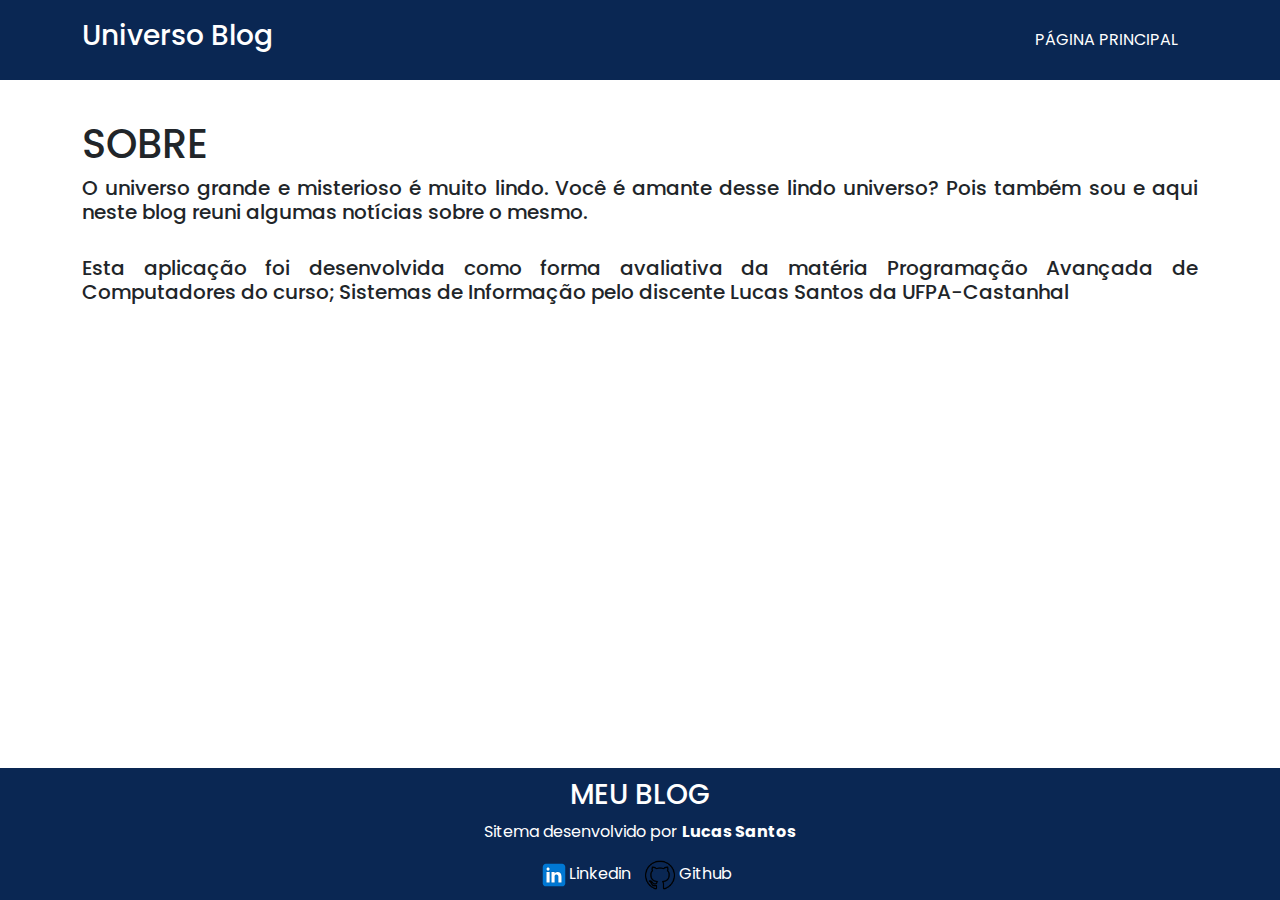
<file: html/sobre.html>
<!DOCTYPE html>
<html lang="pt-br">
<head>
    <meta charset="UTF-8">
    <meta http-equiv="X-UA-Compatible" content="IE=edge">
    <meta name="viewport" content="width=device-width, initial-scale=1.0">
    <link rel="shortcut icon" href="/assets/favicon.svg" type="image/x-icon">
    <link rel="stylesheet" href="/css/sobre.css">
    <title>Sobre</title>
</head>
<body>
    <!-- =================== HEADER - INICIO =================== -->
  <header id="header">
    <div class="container">
        <nav class="navbar navbar-expand-lg navbar-light">
          <a href="/index.html" class="navbar-brand">
            <h3>Universo Blog</h3>
          </a>
          
          <!-- botão do menu responsivo-->
          <button class="navbar-toggler" type="button" data-bs-toggle="collapse" data-bs-target="#navbar-Nav" aria-controls="navbar-Nav" aria-expanded="false" aria-label="Toggle navigation">
            <span class="navbar-toggler-icon"></span>
          </button>

          <!-- Links do Menu-->
          <div class="collapse navbar-collapse justify-content-end" id="navbar-Nav">
            <ul class="navbar-nav">
              <li class="nav-item">
                <a class="nav-link" href="/index.html">Página Principal</a>
              </li>
            </ul>
        </div>
      </nav>
    </div>
   </header>
   <!-- =================== HEADER - FIM =================== -->

    <!-- =================== MAIN - INICIO =================== -->
    <main class="main">
        <div class="container">
            <h1 class="title">SOBRE</h1>
            <h5>O universo grande e misterioso é muito lindo. Você é amante desse lindo universo? Pois também sou e aqui neste blog reuni algumas notícias sobre o mesmo.</h5><br>
            <h5>Esta aplicação foi desenvolvida como forma avaliativa da matéria Programação Avançada de Computadores do curso; Sistemas de Informação pelo discente Lucas Santos da UFPA-Castanhal</h5>
        </div>
    </main>
    <!-- =================== MAIN - FIM =================== -->

    <!-- =================== FOOTER - INICIO  =================== -->
    <footer class="main-footer">
        <div class="container">
            <div class="row d-flex justify-content-around">
                <div class="col-12 col-md-4">
                    <h3>MEU BLOG</h3>
                    <p>Sitema desenvolvido por <strong>Lucas Santos</strong></p>
                    <a href="https://www.linkedin.com/in/lucas-nao-sabe/"><img src="/assets/linkedin.svg" alt="linkedin_logo" width="30" height="30">Linkedin</a>
                    <a href="https://github.com/DEV-LUK4Z"><img src="/assets/github.png" alt="github_logo" width="30" height="30"> Github</a>
                </div>
            </div>
        </div>
    </footer>
    <!-- =================== FOOTER - FIM  ===================-->

    <!-- Javascript -->
   <script src="https://cdn.jsdelivr.net/npm/bootstrap@5.1.3/dist/js/bootstrap.bundle.min.js" integrity="sha384-ka7Sk0Gln4gmtz2MlQnikT1wXgYsOg+OMhuP+IlRH9sENBO0LRn5q+8nbTov4+1p" crossorigin="anonymous"></script>

</body>
</html>
</file>
<file: css/main.css>
@import url(bootstrap.min.css);
@import url('https://fonts.googleapis.com/css2?family=Poppins:wght@300&display=swap');

body{
    font-family: 'Poppins', sans-serif;
}
.bg-img{
    background-image: url(/assets/bg.jpg);
    background-position: center center;
    background-size: cover;
    height: 100vh;
    position: fixed;
    left: 0;
    right: 0;
    z-index: -1;
}

 /* =================== STYLE DO HEADER  ===================*/
#header{
    color: #fff;
}

#header .navbar-brand{
    padding: 0;
    color: #fff;
}

#header .nav-link{
    color: #fff;
    text-transform: uppercase;
    padding: 20px;
    border-radius: 10px;
}

#header .nav-link:hover{
    background-color: #0000005e;
    transition: ease-in-out 0.2s;
}


/* =================== STYLE DO CAROUSEL =================== */
#carousel{
    margin-top: 10px;
    margin-bottom: 50px;
}

#slide .carousel-caption{
    background-color: rgba(0, 0, 0, 0.295);
    border-radius: 20px;
}
#slide .carousel-caption:hover{
    background-color: rgba(0, 0, 0, 0.600);
}

#slide img{
    width: auto;
    height: 500px;
    object-fit: cover;
    border-radius: 10px;
}

#slide h1{
    font-weight: bold;
}

#slide p{
    font-size: 25px;
}

#slide a{
    color: rgb(255, 255, 255);
    text-decoration: none;
    text-transform: uppercase;
}

/* =================== STYLE DO DESTAQUE =================== */
#destaques .card{
    width: 100%;
    margin-bottom: 35px;
    margin-top: 10px;
    min-height: 90%;
}

#destaques .card-body{
    display: flex;
    flex-wrap: wrap;
    align-content: space-between;
}

#destaques .card img{
    width: auto;
    height: 200px;
    object-fit: cover;
}

/* =================== STYLE DO FOOTER  ===================*/
.main-footer{
    position: relative;
    bottom: 0;
    width: 100%;
    background-color: #0d0d7c;
    color: #fff;
    padding: 10px 30px;
    margin-top: 50px;
}

.main-footer a{
    color: #fff;
    text-decoration: none;
    padding-right: 10px;
}

.main-footer .topo{
    display: flex;
    justify-content: end;
    align-items: flex-end;
}
</file>
<file: css/postagens.css>
@import url(bootstrap.min.css);
@import url('https://fonts.googleapis.com/css2?family=Poppins:wght@300&display=swap');

body{
    font-family: 'Poppins', sans-serif;
}

 /* STYLE DO HEADER */
#header{
    background-color: #0a2753;
}
#header .navbar-toggler{
    color: #fff;
}

#header .navbar-brand{
    padding: 0;
    color: #ffffff;
}


#header .nav-link{
    color: #fff;
    text-transform: uppercase;
    padding: 20px;
    border-radius: 10px;
}

#header .nav-link:hover{
    background-color: rgb(255, 255, 255);
    color: #000;
    transition: ease-in-out 0.2s;
}

/* ====  STYLE - MAIN  ====== */
.main-container{
    display: flex;
    margin: 20px;
}

.conteudo{
    width: auto;
    border-right: #0a2753 solid 2px;
}

.postagem img{
    width: 100%;
    height: 300px;
    object-fit: cover;
}

.postagem p{
    text-align: justify;
}

.postagem h1{
    padding: 10px;
}

.postagem a{
    background-color: #0a2753;
    text-decoration: none;
    color: #fff;
    padding: 5px 10px;
    border-radius: 5px;
}

.comentarios{
    background-color: #ffffff3d;
    min-height: 200px;
    margin-top: 100px;
    padding: 50px;
    border-radius: 20px;
}

.links-postagens{
    width: 500px;
    margin-top: 20px;
}

.row{
    margin: 20px 0;
}
.row .card{
    height: 200px;
}



/* STYLE DO FOOTER */
.main-footer{
    width: 100%;
    background-color: #0a2753;
    color: #fff;
    padding: 10px 30px;
}

.main-footer a{
    color: #fff;
    text-decoration: none;
    padding-right: 10px;
}

.main-footer .topo{
    display: flex;
    justify-content: end;
    align-items: flex-end;
}

/* configurações de resonsavidade que não consegui  resolver com bootstrap   */
@media only screen and (max-width: 700px){
    .main-container{
        flex-direction: column;
        justify-content: center;
        padding:  2px 0px;
        margin: 10px;
    }
    .conteudo{
        border: none;
    }
    .postagem{
        align-items: center;
    }
    .postagem h1{
        font-size: 25px;
        padding: 5px;
    }
    .links-postagens{
        width: 100%;
    }
    .postagem img{
        height: 150px;
    }
    .row-card{
        margin: auto;
        max-height: 50px;
    }
}
</file>
<file: css/sobre.css>
@import url(bootstrap.min.css);
@import url('https://fonts.googleapis.com/css2?family=Poppins:wght@300&display=swap');

body{
    font-family: 'Poppins', sans-serif;
}

 /* =================== STYLE DO HEADER =================== */
 #header{
    background-color: #0a2753;
}

#header .navbar-brand{
    padding: 0;
    color: #fff;
}

#header .nav-link{
    color: #fff;
    text-transform: uppercase;
    padding: 20px;
    border-radius: 10px;
}

#header .nav-link:hover{
    background-color: rgb(255, 255, 255);
    color: #000;
    transition: ease-in-out 0.2s;
}

/* =================== STYLE DO MAIN  =================== */
main{
    min-height: 100px;
    padding: 40px 0px;
}

main h5{
    text-align: justify;
}

/* =================== STYLE DO FOOTER  ===================*/
.main-footer{
    background-color: #0a2753;
    color: #fff;
    padding: 10px 30px;
    text-align: center;
}

.main-footer a{
    color: #fff;
    text-decoration: none;
    padding-right: 10px;
}

/*  responsividade para resolver o problema do footer no meio da tela  */
@media only screen and (min-width: 370px){
    .main-footer{
        position: absolute;
        bottom: 0;
        width: 100%;
    }
}
</file>
